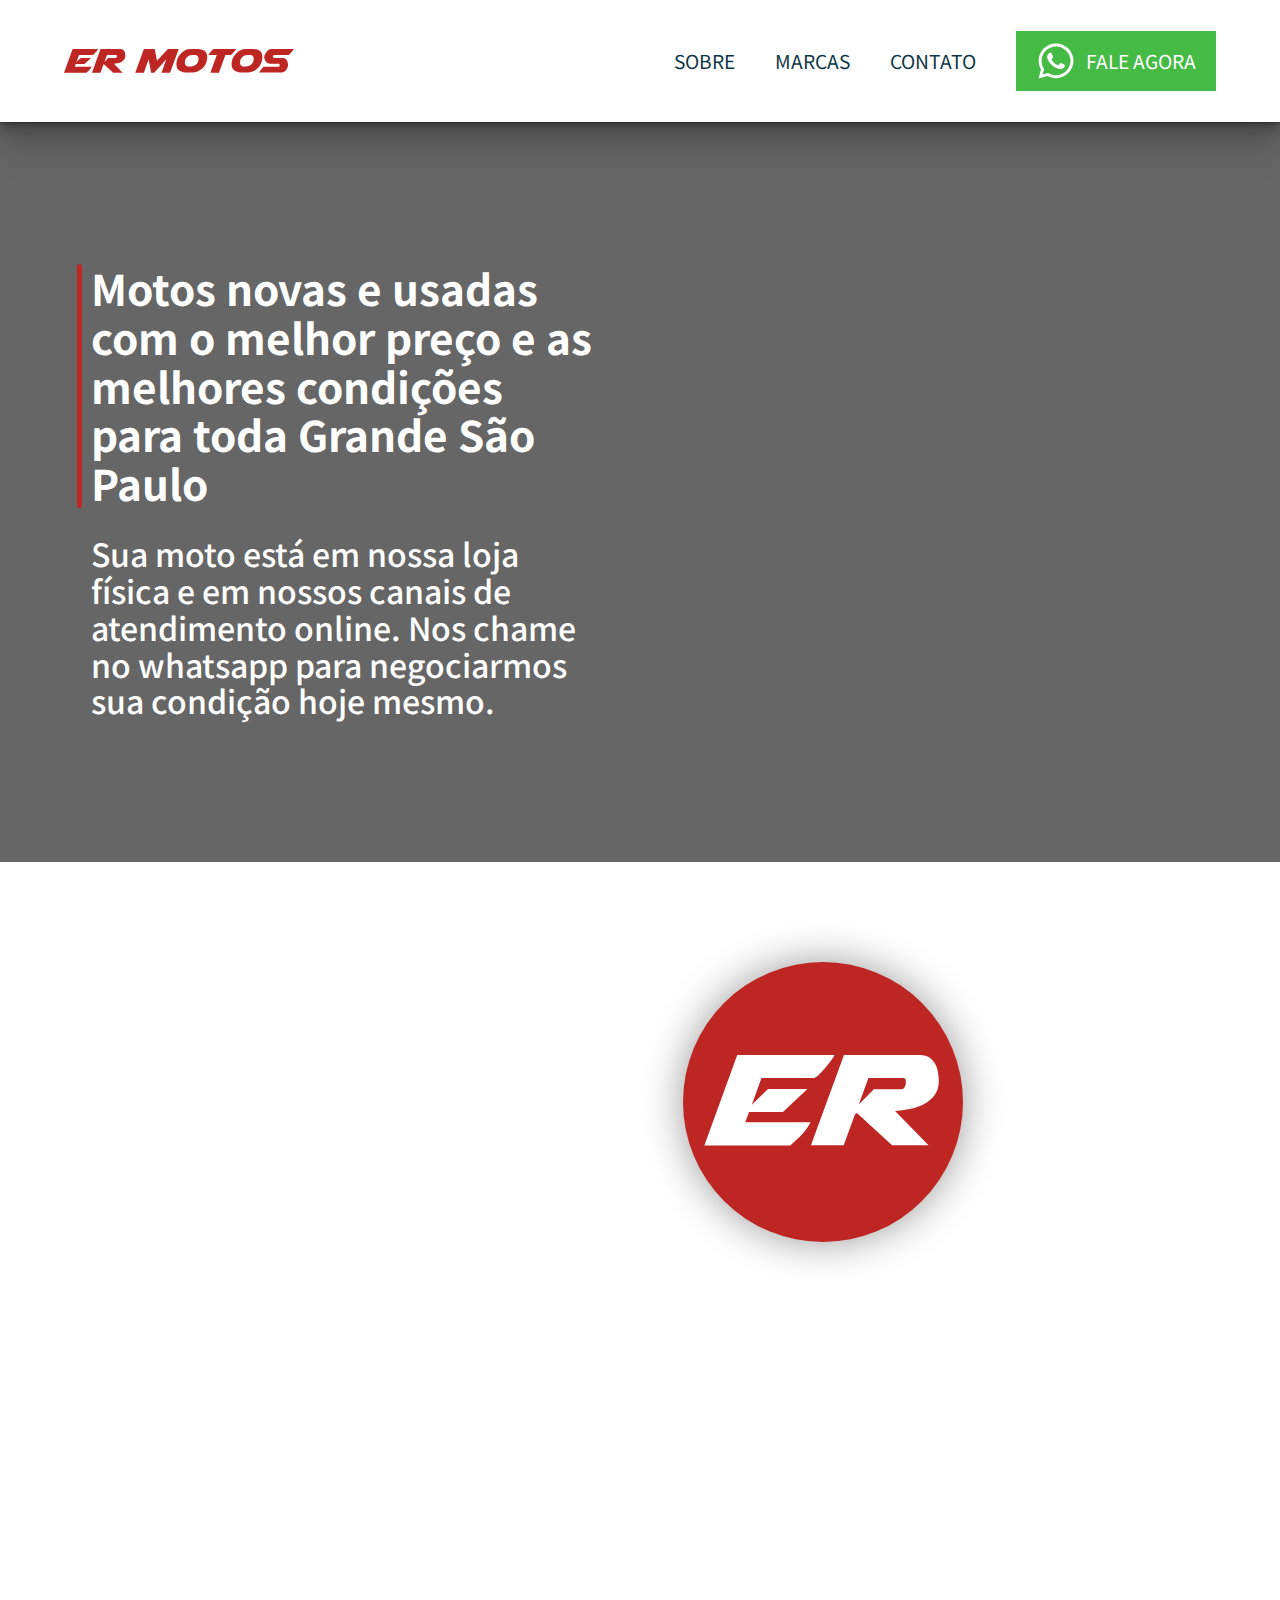
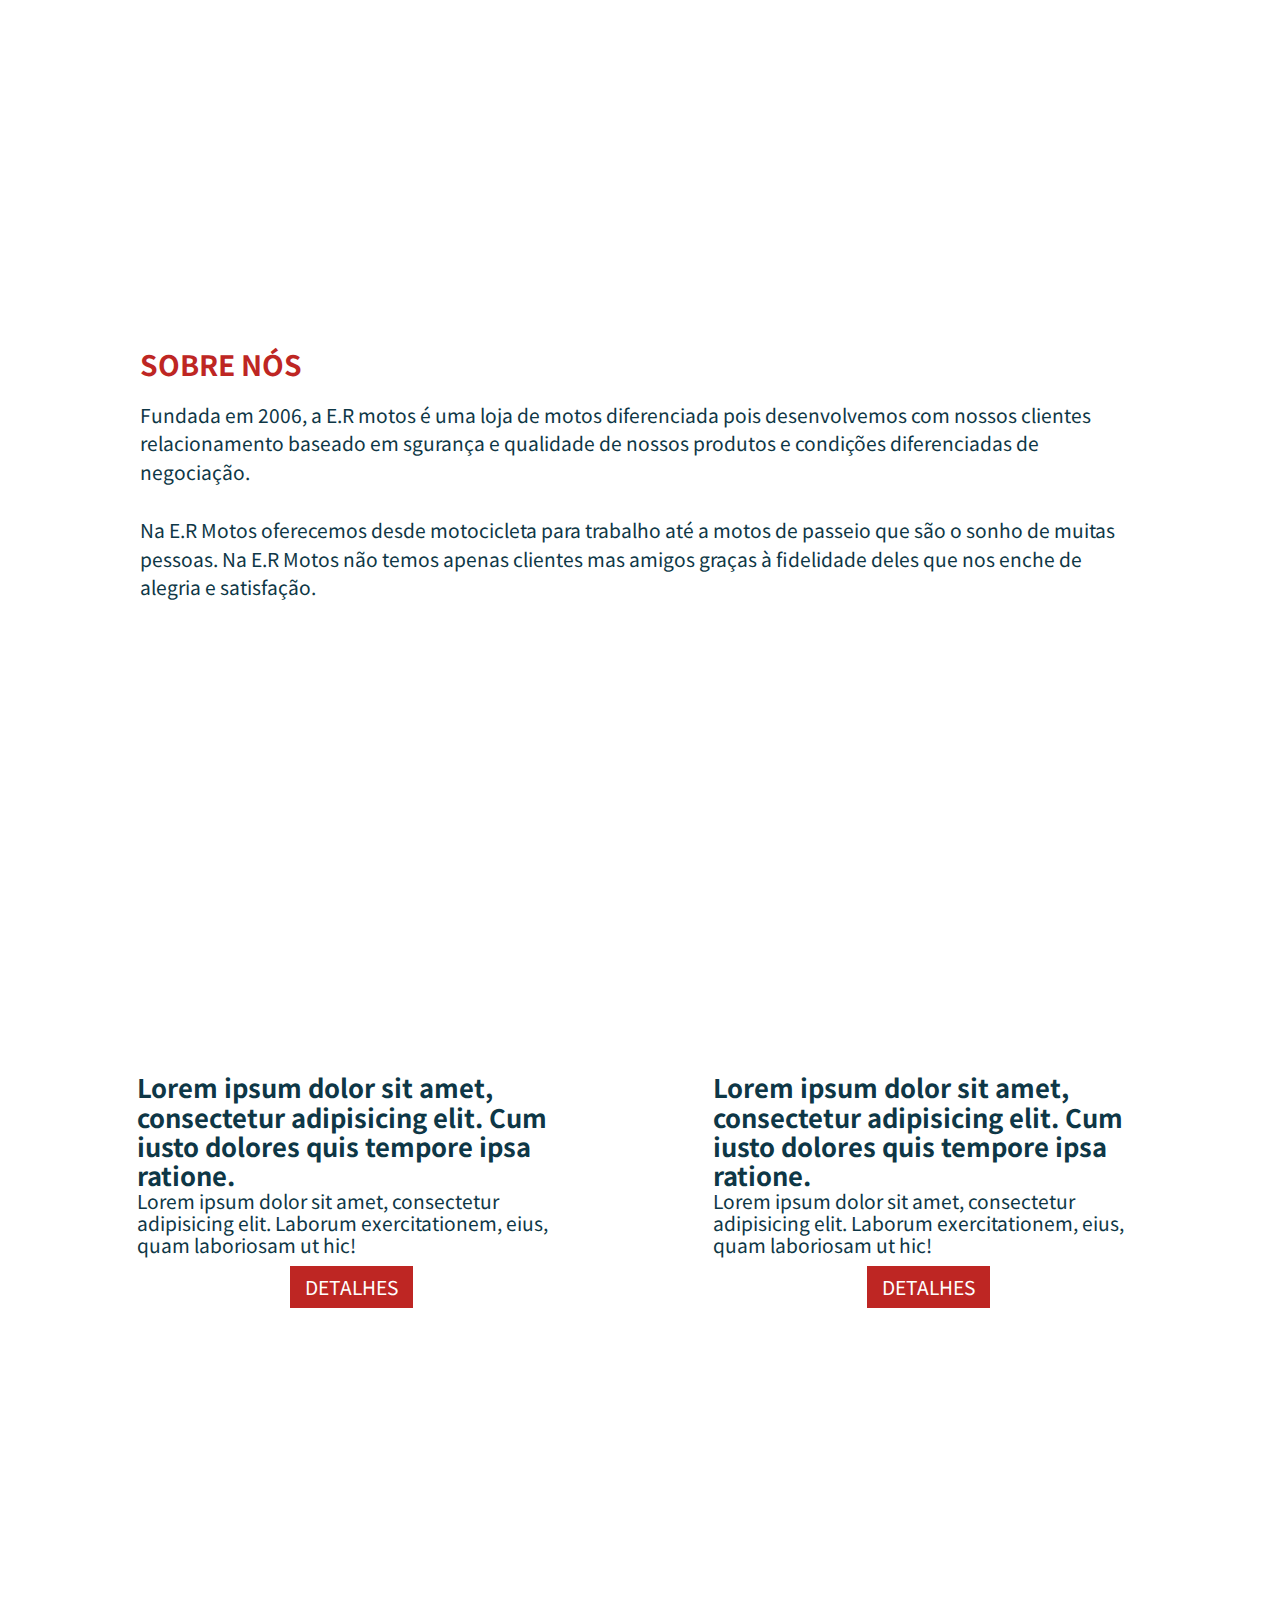
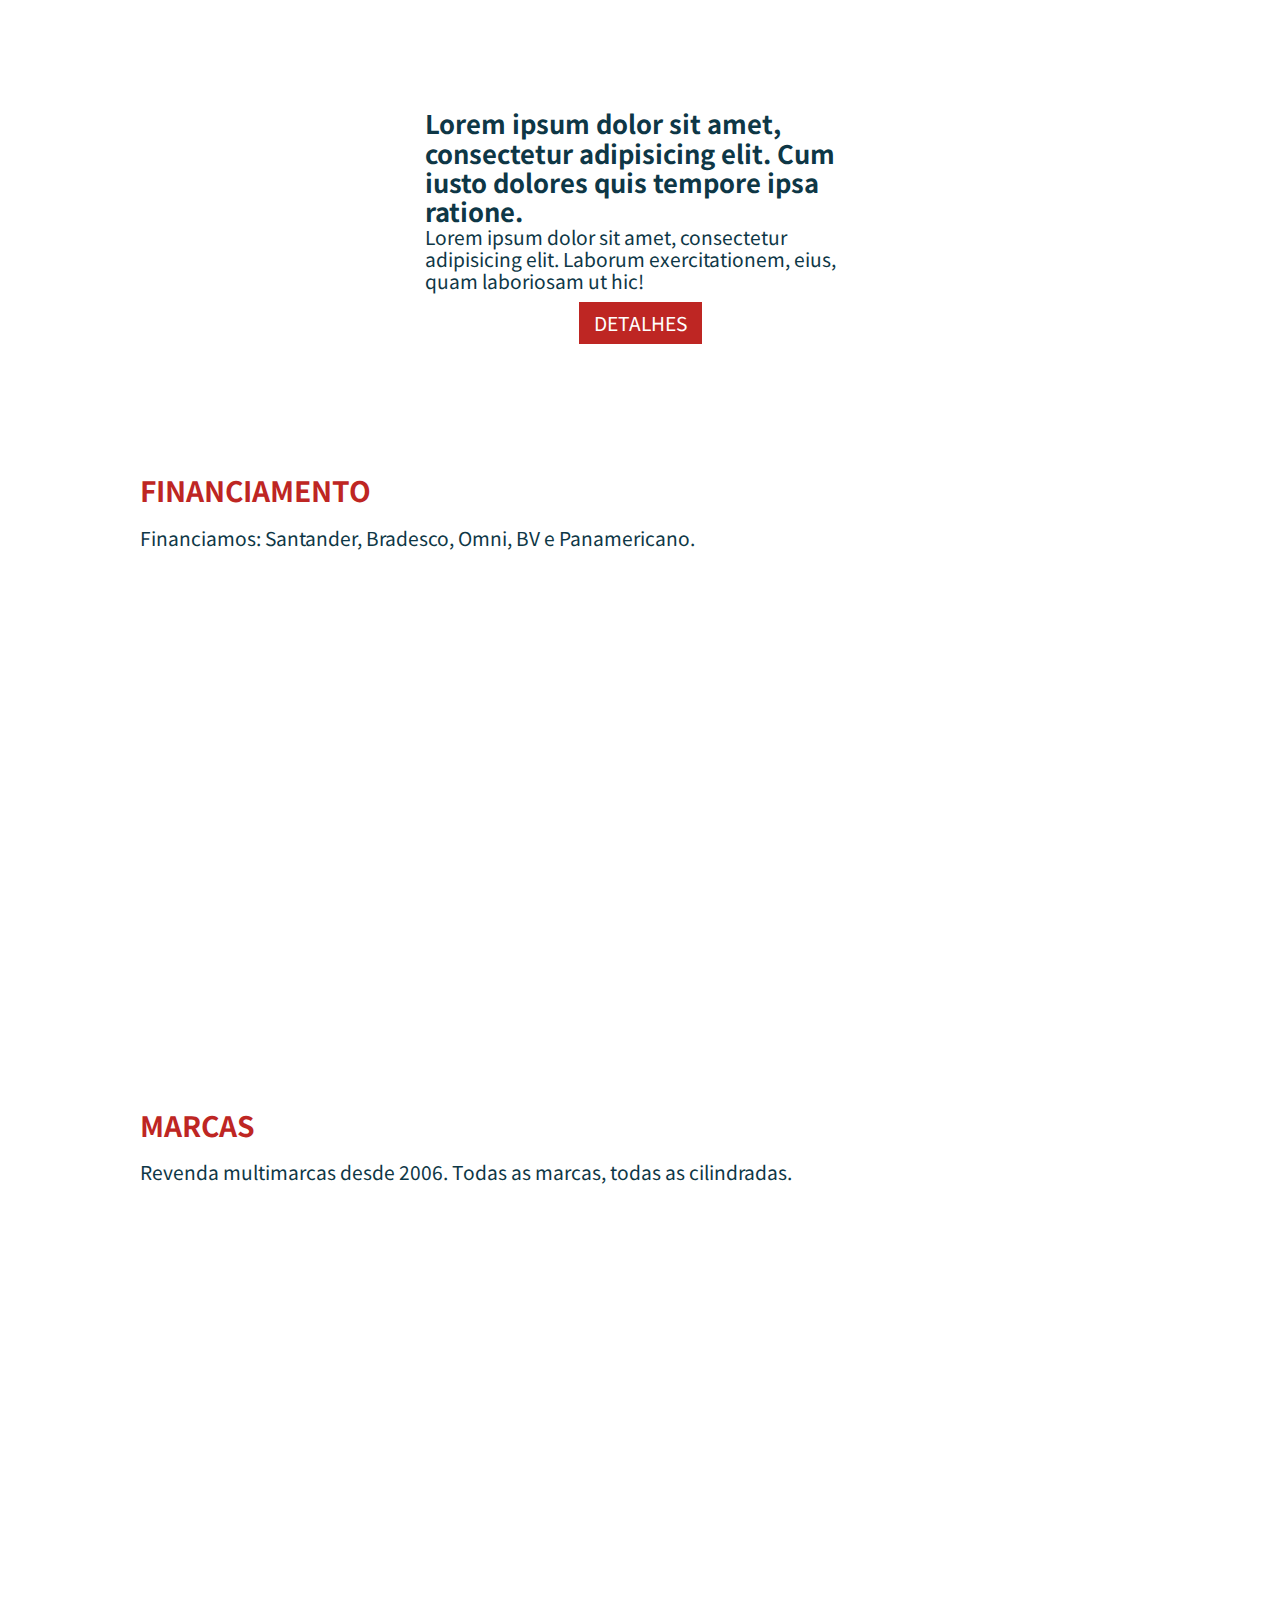
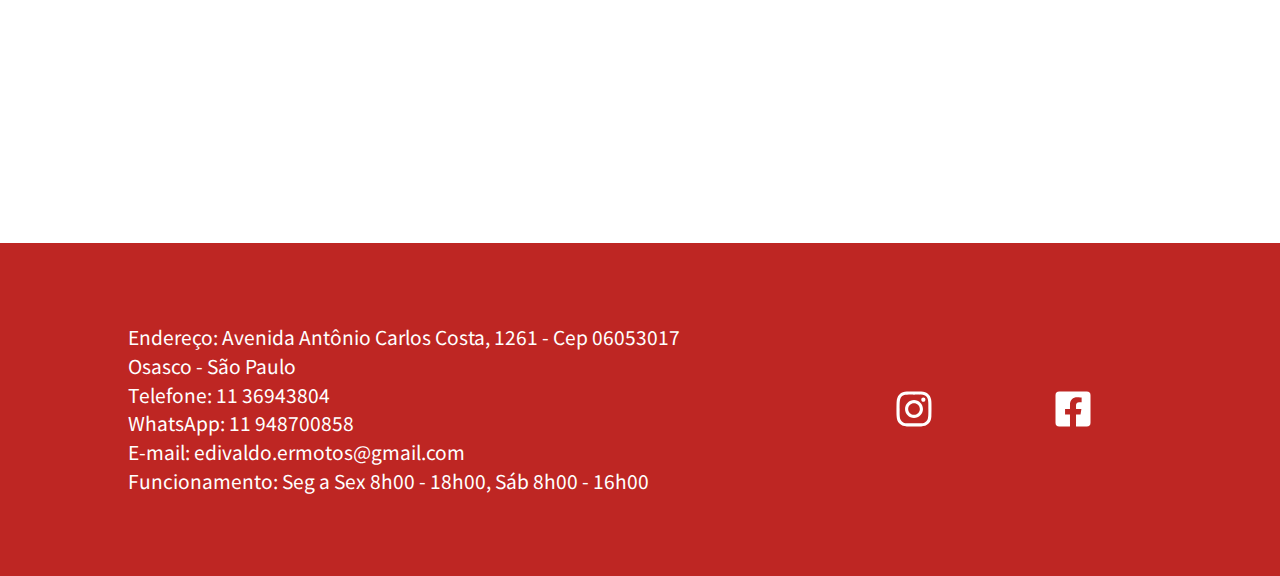
<file: index.html>
<!DOCTYPE html>
<html ⚡ lang="pt-BR">
  <head>
    <meta charset="utf-8"/>
    <title>ER MOTOS</title>
    <link rel="canonical" href="index.html" />
    <meta name="viewport" content="width=device-width,minimum-scale=1,initial-scale=1"/>
    <meta name="description" content="Fundada em 2006, a E.R motos é uma loja de motos diferenciada pois desenvolvemos com nossos clientes relacionamento baseado em sgurança e qualidade de nossos protudos e condições diferenciadas de negociação. Na E.R Motos oferecemos desde motocicleta para trabalho até a motos de passeio que são o sonho de muitas pessoas. Na E.R Motos não temos apenas clientes mas amigos graças à fidelidade deles que nos enche de alegria e satisfação.">
    <meta name="keywords" content="TODAS AS MARCAS, TODAS AS CILINDRADAS, MOTOS NOVAS E USADAS, ACEITAMOS TROCAS, TRABALHAMOS COM CARTÃO EM ATÉ 12X">

    <style amp-custom>
:root {
  --h1Size: clamp(1.8rem, 3.3vw, 3.4rem);
  --h2Size: clamp(1.5rem, 2.5vw, 2.8rem);
  --h3Size: clamp(1.3rem, 2.2vw, 2.5rem);
  --h4Size: clamp(1.2rem, 2vw, 2rem);
  --h5Size: clamp(1.1rem, 1.8vw, 1.7rem);
  --pSize: clamp(1.1rem, 1.5vw, 1.3rem);
  --spanSize: clamp(1rem, 1.3vw, 1rem);

  --thin: 100;
  --light: 300;
  --regular: 400;
  --medium: 500;
  --bold: 700;
  --extra-bold: 800;
  --black: 900;

  --f1: #FFFFFF;
  --primaryColor: #BE2623;
  --secondaryColor: #0E3746;
  --darkGrayColor: #0E3746;
  --mediumGrayColor: #ABA9BC;
  --lightGrayColor: #D4D4CE;
  --extraLightGrayColor: #F6F6F6;
  --lightBlueColor: #00a8cc;
  --orangeColor: #ff7853;
  --greenColor: #45ba45;
}
html{line-height:1.15;-webkit-text-size-adjust:100%}
body{margin:0}
main{display:block}
h1{font-size:2em;margin:.67em 0}
hr{box-sizing:content-box;height:0;overflow:visible}
pre{font-family:monospace,monospace;font-size:1em}
a{background-color:transparent}
abbr[title]{border-bottom:none;text-decoration:underline;text-decoration:underline dotted}
b,strong{font-weight:bolder}
code,kbd,samp{font-family:monospace,monospace;font-size:1em}
small{font-size:80%}
sub,sup{font-size:75%;line-height:0;position:relative;vertical-align:baseline}
sub{bottom:-.25em}
sup{top:-.5em}
img{border-style:none}
button,input,optgroup,select,textarea{font-family:inherit;font-size:100%;line-height:1.15;margin:0}
button,input{overflow:visible}
button,select{text-transform:none}
button,[type="button"],[type="reset"],[type="submit"]{-webkit-appearance:button}
button::-moz-focus-inner,[type="button"]::-moz-focus-inner,[type="reset"]::-moz-focus-inner,[type="submit"]::-moz-focus-inner{border-style:none;padding:0}
button:-moz-focusring,[type="button"]:-moz-focusring,[type="reset"]:-moz-focusring,[type="submit"]:-moz-focusring{outline:1px dotted ButtonText}
fieldset{padding:.35em .75em .625em}
legend{box-sizing:border-box;color:inherit;display:table;max-width:100%;padding:0;white-space:normal}
progress{vertical-align:baseline}
textarea{overflow:auto}
[type="checkbox"],[type="radio"]{box-sizing:border-box;padding:0}
[type="number"]::-webkit-inner-spin-button,[type="number"]::-webkit-outer-spin-button{height:auto}
[type="search"]{-webkit-appearance:textfield;outline-offset:-2px}
[type="search"]::-webkit-search-decoration{-webkit-appearance:none}
::-webkit-file-upload-button{-webkit-appearance:button;font:inherit}
details{display:block}
summary{display:list-item}
template{display:none}
[hidden]{display:none}













html{scroll-behavior:smooth}
div,p,h1,h2,h3,h4,h5,a,input,button,section,ul,li,footer,a{font-family: 'Noto Sans TC', sans-serif;margin:0;padding:0;position:relative;-webkit-box-sizing:border-box;box-sizing:border-box;-webkit-transition:.5s ease all;-o-transition:.5s ease all;transition:.5s ease all;outline:none;border:none}
.content{width:clamp(320px,100%,2000px);overflow:hidden;position:relative;-webkit-box-sizing:border-box;box-sizing:border-box;display:-webkit-box;display:-ms-flexbox;display:flex;-webkit-box-orient:vertical;-webkit-box-direction:normal;-ms-flex-flow:column;flex-flow:column;margin:0 auto}
.block{display:block;position:relative;-webkit-box-sizing:border-box;box-sizing:border-box}
.flex{display:-webkit-box;display:-ms-flexbox;display:flex;position:relative;-webkit-box-sizing:border-box;box-sizing:border-box}
.grid{display:-ms-grid;display:grid;position:relative;-webkit-box-sizing:border-box;box-sizing:border-box}
.cover{-o-object-fit:cover;object-fit:cover}
amp-img.contain img{-o-object-fit:contain;object-fit:contain}
amp-img.cover img{-o-object-fit:cover;object-fit:cover}
.heroTextWrapper *{color:var(--f1)}
a{text-decoration:none;display:block;cursor:pointer;pointer-events:all}
.shadow-6{-webkit-box-shadow:0 1px 1px rgba(0,0,0,0.11),0 2px 2px rgba(0,0,0,0.11),0 4px 4px rgba(0,0,0,0.11),0 8px 8px rgba(0,0,0,0.11),0 16px 16px rgba(0,0,0,0.11),0 32px 32px rgba(0,0,0,0.11);box-shadow:0 1px 1px rgba(0,0,0,0.11),0 2px 2px rgba(0,0,0,0.11),0 4px 4px rgba(0,0,0,0.11),0 8px 8px rgba(0,0,0,0.11),0 16px 16px rgba(0,0,0,0.11),0 32px 32px rgba(0,0,0,0.11)}
h1{font-size:var(--h1Size);display:block;position:relative;-webkit-box-sizing:border-box;box-sizing:border-box;color:var(--secondaryColor)}
h2{font-size:var(--h2Size);display:block;position:relative;-webkit-box-sizing:border-box;box-sizing:border-box;color:var(--secondaryColor)}
h3{font-size:var(--h3Size);display:block;position:relative;-webkit-box-sizing:border-box;box-sizing:border-box;color:var(--secondaryColor)}
h4{font-size:var(--h4Size);display:block;position:relative;-webkit-box-sizing:border-box;box-sizing:border-box;color:var(--secondaryColor)}
h5{font-size:var(--h5Size);display:block;position:relative;-webkit-box-sizing:border-box;box-sizing:border-box;color:var(--secondaryColor)}
p{font-size:var(--pSize);display:block;position:relative;-webkit-box-sizing:border-box;box-sizing:border-box;color:var(--secondaryColor)}
span{font-size:var(--spanSize);display:block;position:relative;-webkit-box-sizing:border-box;box-sizing:border-box;color:var(--secondaryColor)}
svg{display:block;-webkit-box-sizing:border-box;box-sizing:border-box;position:relative;pointer-events:none;-webkit-transition:.5s ease all;-o-transition:.5s ease all;transition:.5s ease all}
a:link{color:var(--primaryColor)}
a:visited{color:var(--primaryColor)}
a:active{color:var(--primaryColor)}
::-webkit-input-placeholder{color:var(--primaryColor);font-weight:var(--medium)}
::-moz-placeholder{color:var(--primaryColor);font-weight:var(--medium)}
:-ms-input-placeholder{color:var(--primaryColor);font-weight:var(--medium)}
::-ms-input-placeholder{color:var(--primaryColor);font-weight:var(--medium)}
::placeholder{color:var(--primaryColor);font-weight:var(--medium)}
:-ms-input-placeholder{color:var(--primaryColor);font-weight:var(--medium)}
::-ms-input-placeholder{color:var(--primaryColor);font-weight:var(--medium)}
::-moz-selection{background:var(--primaryColor);color:var(--white)}
::selection{background:var(--primaryColor);color:var(--white)}
::-moz-selection{background:var(--primaryColor);color:var(--white)}




.heroTextWrapper{margin:8vw auto 8vw 4vw;padding:40px;z-index:3;-ms-grid-column:1;-ms-grid-column-span:1;grid-column:1 / 2;-ms-grid-row:1;-ms-grid-row-span:1;grid-row:1 / 2}
.heroTextWrapper h1{margin-bottom:28px}
.heroTextWrapper h1::after{content:"";width:5px;height:100%;-webkit-transform:translateY(-50%);-ms-transform:translateY(-50%);transform:translateY(-50%);display:block;-webkit-box-sizing:border-box;box-sizing:border-box;left:-14px;top:50%;position:absolute;background-color:var(--primaryColor)}
.heroTextWrapper h2{font-weight:var(--medium)}
.header{-webkit-box-align:center;-ms-flex-align:center;align-items:center;z-index:3;padding:30px 5vw;-ms-flex-wrap:wrap;flex-wrap:wrap}
.headerLogo{-ms-flex-negative:1;flex-shrink:1;-ms-flex-preferred-size:230px;flex-basis:230px;margin:10px auto}
.headerLogo svg{fill:var(--primaryColor);width:clamp(150px,230px,250px);margin:0 auto;width:230px}
.headerMenu{justify-self:flex-end;width:100%;-webkit-box-flex:1;-ms-flex-positive:1;flex-grow:1;-webkit-box-pack:end;-ms-flex-pack:end;justify-content:flex-end;-ms-flex-negative:1;flex-shrink:1;-ms-flex-preferred-size:300px;flex-basis:300px;margin:20px}
.headerMenu a{margin:0 20px}
.heroBg{grid-column:1 / -1;-ms-grid-row:1;-ms-grid-row-span:1;grid-row:1 / 2;width:100%;height:100%;z-index:1;-ms-grid-row-align:stretch;align-self:stretch;-ms-grid-column-align:stretch;justify-self:stretch}
.btnWhatsapp{-webkit-box-align:center;-ms-flex-align:center;align-items:center;padding:10px 15px;background-color:var(--greenColor);-ms-flex-preferred-size:200px;flex-basis:200px;margin:0 auto;-ms-flex-item-align:center;-ms-grid-row-align:center;align-self:center;-ms-flex-negative:1;flex-shrink:1;-webkit-box-pack:center;-ms-flex-pack:center;justify-content:center}
.btnWhatsapp svg{fill:var(--f1)}
.btnWhatsapp:hover{background-color:var(--secondaryColor)}
.btnWhatsapp p{color:var(--f1);margin-left:10px}
.heroSection{-ms-grid-columns:(1fr)[2];grid-template-columns:repeat(2,1fr)}
.heroSection::after{position:absolute;content:"";width:100%;height:100%;left:0;top:0;background-color:#000;opacity:.6;z-index:2}
.headerMenu a::after{content:"";bottom:-6px;left:50%;-webkit-transform:translateX(-50%);-ms-transform:translateX(-50%);transform:translateX(-50%);background-color:var(--primaryColor);width:0;height:5px;position:absolute;display:block;-webkit-transition:.5s ease-in-out all;-o-transition:.5s ease-in-out all;transition:.5s ease-in-out all}
.headerMenu a:hover::after{width:100%}
.sobre{-webkit-box-orient:vertical;-webkit-box-direction:normal;-ms-flex-flow:column;flex-flow:column;padding:150px 0 0;gap:50px}
.sobreTextsWrapper{-webkit-box-orient:vertical;-webkit-box-direction:normal;-ms-flex-flow:column;flex-flow:column;width:80%;max-width:1000px;margin:0 auto 60px}
.sobreTextsWrapper h3{color:var(--primaryColor);margin-bottom:20px}
.sobreTextsWrapper p{line-height:1.5}
.sobreFotoUnitWrapper{height:300px;max-height:400px;margin-bottom:20px}
.sobreFotosWrapper{-ms-flex-wrap:wrap;flex-wrap:wrap;width:100%;-webkit-box-pack:space-evenly;-ms-flex-pack:space-evenly;justify-content:space-evenly;-ms-flex-line-pack:center;align-content:center}
.anuncioUnitWrapper{-ms-flex-negative:1;flex-shrink:1;-ms-flex-preferred-size:450px;flex-basis:450px;padding:40px 10px;-webkit-box-orient:vertical;-webkit-box-direction:normal;-ms-flex-flow:column;flex-flow:column}
.sobreFotoUnitHover{width:100%;height:100%;overflow:hidden}
.sobreFotoOverflow{position:absolute;width:100%;height:100%}
.sobreFotoOverflow:hover{-webkit-transform:scale(1.3) rotate(6deg);-ms-transform:scale(1.3) rotate(6deg);transform:scale(1.3) rotate(6deg)}
.anuncioTexts{-webkit-box-orient:vertical;-webkit-box-direction:normal;-ms-flex-flow:column;flex-flow:column}
.anuncioTexts a{margin-top:10px;padding:10px 15px;background-color:var(--primaryColor);-ms-flex-item-align:center;-ms-grid-row-align:center;align-self:center}
.anuncioTexts a:hover{background-color:var(--secondaryColor)}
.anuncioTexts a p{color:var(--p1)}
a:link{color:var(--f1)}
a:visited{color:var(--f1)}
a:active{color:var(--f1)}
.footer{-ms-flex-wrap:wrap;flex-wrap:wrap;padding:80px 10vw;background-color:var(--primaryColor)}
.footerText2{-webkit-box-flex:8;-ms-flex-positive:8;flex-grow:8;-ms-flex-preferred-size:400px;flex-basis:400px}
.footerText2 p{line-height:1.5;color:var(--f1)}
.instaFooterIcon{-webkit-box-flex:1;-ms-flex-positive:1;flex-grow:1;-ms-flex-negative:1;flex-shrink:1;-ms-flex-item-align:center;-ms-grid-row-align:center;align-self:center;-ms-grid-column-align:center;justify-self:center;margin:40px}
.instaFooterIcon svg{fill:var(--f1);margin:0 auto}
.hover:hover{top:3px}
.marcas{-ms-flex-wrap:wrap;flex-wrap:wrap;-webkit-box-align:center;-ms-flex-align:center;align-items:center;-ms-flex-line-pack:center;align-content:center;-webkit-box-pack:center;-ms-flex-pack:center;justify-content:center;padding:90px 0;width:80%;max-width:1000px;margin:0 auto}
.marcas h3{margin-bottom:20px;color:var(--primaryColor);-webkit-box-flex:4;-ms-flex-positive:4;flex-grow:4;-ms-flex-negative:1;flex-shrink:1;-ms-flex-preferred-size:1000px;flex-basis:1000px}
.marcas p{-webkit-box-flex:4;-ms-flex-positive:4;flex-grow:4;-ms-flex-negative:1;flex-shrink:1;-ms-flex-preferred-size:1000px;flex-basis:1000px}
.marcaImgWrapper{-webkit-box-flex:1;-ms-flex-positive:1;flex-grow:1;-ms-flex-negative:1;flex-shrink:1;-ms-flex-preferred-size:250px;flex-basis:250px;height:150px;margin:20px;-ms-flex-item-align:center;-ms-grid-row-align:center;align-self:center;-ms-grid-column-align:center;justify-self:center}
.pagAnuncioUnitWrapper{-ms-flex-wrap:wrap;flex-wrap:wrap;-ms-flex-item-align:center;-ms-grid-row-align:center;align-self:center;-webkit-box-pack:center;-ms-flex-pack:center;justify-content:center;width:80%;max-width:1000px}
.pagAnuncioTexts{-webkit-box-orient:vertical;-webkit-box-direction:normal;-ms-flex-flow:column;flex-flow:column;-webkit-box-flex:1;-ms-flex-positive:1;flex-grow:1;-ms-flex-negative:10;flex-shrink:10;padding:70px 0;width:80%;max-width:900px;-ms-grid-column-align:center;justify-self:center}
.pagAnuncioFotoUnitWrapper{-ms-flex-negative:3;flex-shrink:3;-ms-flex-preferred-size:400px;flex-basis:400px;margin:20px;padding:10px;height:250px}
.pagAnuncioFotoUnitWrapper a{padding:10px;background-color:var(--primaryColor);float:left}
.claims{padding:100px 10vw;-ms-flex-wrap:wrap;flex-wrap:wrap;-webkit-box-pack:center;-ms-flex-pack:center;justify-content:center;-ms-grid-columns:1fr 1.8fr;grid-template-columns:1fr 1.8fr}
.claimUnit h4{color:#fff;margin-left:10px}
.claimUnit svg{fill:#fff;min-width:40px}
.claimUnit{-ms-flex-negative:1;flex-shrink:1;z-index:3;padding:20px;-webkit-box-align:center;-ms-flex-align:center;align-items:center;-webkit-box-pack:start;-ms-flex-pack:start;justify-content:flex-start;grid-gap:6px}
.claimsWrapper{-webkit-box-orient:vertical;-webkit-box-direction:normal;-ms-flex-flow:column;flex-flow:column}
.claimLogo{z-index:10;width:30vw;max-width:280px;-ms-flex-item-align:center;-ms-grid-row-align:center;align-self:center;-ms-grid-column-align:center;justify-self:center;min-width:150px;-ms-flex-preferred-size:200px;flex-basis:200px;-ms-flex-negative:1;flex-shrink:1;-webkit-filter:drop-shadow(0 0 20px rgba(0,0,0,.4));filter:drop-shadow(0 0 20px rgba(0,0,0,.4))}
.claimLogo:hover{-webkit-filter:drop-shadow(0 0 7px rgba(0,0,0,.6));filter:drop-shadow(0 0 7px rgba(0,0,0,.6))}






@media (min-width: 320px) and (max-width: 700px) {
.header{-ms-grid-columns:1fr;grid-template-columns:1fr;grid-gap:30px;justify-items:center}
.headerMenu{justify-items:center;-webkit-box-pack:space-evenly;-ms-flex-pack:space-evenly;justify-content:space-evenly}
.heroTextWrapper *{color:var(--secondaryColor)}
.heroTextWrapper{grid-column:1 / -1;-ms-grid-row:1;grid-row:1}
.heroBg{height:280px;-ms-grid-row:2;grid-row:2}
.heroSection::after{background-color:transparent}
.claims{-ms-grid-columns:1fr;grid-template-columns:1fr}
}


    </style>


<link href="https://fonts.googleapis.com/css2?family=Noto+Sans+TC:wght@100;300;400;500;700;900&display=swap" rel="stylesheet">

<link rel="apple-touch-icon" sizes="57x57" href="img/favicon/apple-icon-57x57.png">
<link rel="apple-touch-icon" sizes="60x60" href="img/favicon/apple-icon-60x60.png">
<link rel="apple-touch-icon" sizes="72x72" href="img/favicon/apple-icon-72x72.png">
<link rel="apple-touch-icon" sizes="76x76" href="img/favicon/apple-icon-76x76.png">
<link rel="apple-touch-icon" sizes="114x114" href="img/favicon/apple-icon-114x114.png">
<link rel="apple-touch-icon" sizes="120x120" href="img/favicon/apple-icon-120x120.png">
<link rel="apple-touch-icon" sizes="144x144" href="img/favicon/apple-icon-144x144.png">
<link rel="apple-touch-icon" sizes="152x152" href="img/favicon/apple-icon-152x152.png">
<link rel="apple-touch-icon" sizes="180x180" href="img/favicon/apple-icon-180x180.png">
<link rel="icon" type="image/png" sizes="192x192"  href="img/favicon/android-icon-192x192.png">
<link rel="icon" type="image/png" sizes="32x32" href="img/favicon/favicon-32x32.png">
<link rel="icon" type="image/png" sizes="96x96" href="img/favicon/favicon-96x96.png">
<link rel="icon" type="image/png" sizes="16x16" href="img/favicon/favicon-16x16.png">
<link rel="manifest" href="img/favicon/manifest.json">
<meta name="msapplication-TileColor" content="#ffffff">
<meta name="msapplication-TileImage" content="img/favicon/ms-icon-144x144.png">
<meta name="theme-color" content="#ffffff">


<!--     <script type="application/ld+json">
      {
        "@context": "http://schema.org",
        "@type": "NewsArticle",
        "headline": "Article headline",
        "image": ["thumbnail1.jpg"],
        "datePublished": "2015-02-05T08:00:00+08:00"
      }
    </script> -->




    </script> <style amp-boilerplate> body {-webkit-animation: -amp-start 8s steps(1, end) 0s 1 normal both; -moz-animation: -amp-start 8s steps(1, end) 0s 1 normal both; -ms-animation: -amp-start 8s steps(1, end) 0s 1 normal both; animation: -amp-start 8s steps(1, end) 0s 1 normal both; } @-webkit-keyframes -amp-start {from {visibility: hidden; } to {visibility: visible; } } @-moz-keyframes -amp-start {from {visibility: hidden; } to {visibility: visible; } } @-ms-keyframes -amp-start {from {visibility: hidden; } to {visibility: visible; } } @-o-keyframes -amp-start {from {visibility: hidden; } to {visibility: visible; } } @keyframes -amp-start {from {visibility: hidden; } to {visibility: visible; } } </style> <noscript ><style amp-boilerplate> body {-webkit-animation: none; -moz-animation: none; -ms-animation: none; animation: none; } </style></noscript >


    <script async src="https://cdn.ampproject.org/v0.js"></script>


<!--     <link rel="stylesheet" href="css/normalize.css">
    <link rel="stylesheet" href="css/config.css">
    <link rel="stylesheet" href="css/style.css">
    <link rel="stylesheet" href="css/mediaQueries.css"> -->



  </head>
  <body>





<!-- FULL CONTENT -->
<div class="content">
  <div class="header flex shadow-6">
    <div class="headerLogo">
      <svg xmlns="http://www.w3.org/2000/svg" viewBox="0 0 700.3 72"> <path d="M103.7,0c-0.6,1.3-1.7,2.9-3.2,5C99,7,97.4,9,95.7,11c-1.7,2-3.3,3.7-4.9,5.2c-1.6,1.5-2.7,2.2-3.5,2.2H45.5l-7.7,21.3 l12.9-12.5h31.4L62.6,45.5h-27l-3,8.2h52c-0.1,0.2-0.3,0.6-0.7,1.2c-0.4,0.6-0.7,1.2-1.1,1.8c-0.4,0.6-0.7,1.2-1.1,1.8 c-0.4,0.5-0.6,0.9-0.7,1c-0.8,1.1-1.9,2.4-3.3,3.8c-1.4,1.5-2.8,2.8-4.1,4.1c-1.4,1.3-2.6,2.4-3.6,3.3c-1,0.9-1.6,1.4-1.7,1.4H0 L26.2,0H103.7z"/> <path d="M111.2,0h60.6c3.1,0,5.6,0.7,7.5,2c1.9,1.4,3.5,3.1,4.6,5.2c1.1,2.1,1.8,4.3,2.2,6.8c0.4,2.4,0.6,4.7,0.6,6.8 c0,4.6-1.1,8.4-3.4,11.4c-2.3,3-5.1,5.4-8.5,7.1c-3.4,1.8-7.2,3-11.3,3.8c-4.1,0.8-8,1.3-11.6,1.6L178.6,72h-29.1l-28-25.8l-1.5,1.1 L111,72H84.9L111.2,0z M160.4,20.8c0-0.7-0.1-1.3-0.4-1.8c-0.3-0.5-1-0.7-2-0.7h-27.3l-7.7,21.2l12-12.1h21.7c1.4,0,2.3-0.6,2.9-1.8 c0.6-1.2,0.9-2.3,0.9-3.2V20.8z"/> <path d="M296.9,72l14.7-40.5l-37,40.5h-9.4l-7.5-40.5L243.1,72H217l26.2-72h32.9l6.9,36.1L316.4,0h32.9L323,72H296.9z"/> <path d="M427.5,5.6c-5.7-3.8-14-5.6-24.9-5.6h-17.9c-4.8,0-9.5,1.1-14.2,3.3c-4.7,2.2-8.9,5.1-12.8,8.6c-3.9,3.6-7.2,7.7-9.8,12.4 c-2.6,4.7-4.3,9.6-5,14.7c-0.2,1.3-0.3,2.5-0.4,3.7c-0.1,1.2-0.1,2.3-0.1,3.4c0,5.1,0.9,9.3,2.6,12.6c1.8,3.4,4.2,6,7.3,7.9 c3.1,1.9,6.7,3.3,11,4.1c4.3,0.8,8.9,1.2,13.9,1.2h13.6c5.3,0,10.5-1,15.6-3.1c5-2.1,9.6-4.9,13.6-8.4c4-3.5,7.4-7.7,10.1-12.4 c2.7-4.7,4.5-9.7,5.3-15.1c0.5-3.1,0.8-6,0.8-8.7C435.9,15.6,433.1,9.4,427.5,5.6z M409.6,30.7c0,12.6-10.2,22.7-22.7,22.7H378 c-5.5,0-9.9-4.4-9.9-9.9v-2.5c0-12.6,10.2-22.7,22.7-22.7h8.8c5.5,0,9.9,4.4,9.9,9.9V30.7z"/> <path d="M465.3,18.3h-25.7v-0.1c0.1-0.4,0.7-1.4,2-3c1.2-1.6,2.7-3.4,4.3-5.4c1.7-2,3.4-3.9,5.2-5.8c1.8-1.9,3.3-3.2,4.6-4h68.1 c-0.6,1.3-1.7,2.9-3.2,5c-1.5,2-3.1,4.1-4.8,6c-1.7,2-3.3,3.7-4.9,5.2c-1.6,1.5-2.7,2.2-3.5,2.2h-16L471.8,72h-26.1L465.3,18.3z"/> <path d="M656.6,49.2v-0.8c0-0.7-0.1-1.5-0.4-2.2c-0.3-0.8-0.8-1.2-1.5-1.2h-27.2c-2.7,0-5.2-0.7-7.3-2c-2.2-1.3-4.1-3-5.6-5 c-1.6-2-2.8-4.3-3.6-6.7c-0.8-2.4-1.2-4.8-1.2-7.2c0-2.2,0.6-4.6,1.9-7.4c1.3-2.8,2.9-5.4,4.9-7.9c2-2.5,4.3-4.6,6.8-6.3 c2.5-1.7,5.1-2.5,7.6-2.5h69.3c-2.1,3.1-4.5,6.2-7.1,9.2c-2.7,3.1-5.6,6.2-8.9,9.2h-44.8c-1,0-1.9,0.7-2.6,2 c-0.7,1.4-1.1,2.4-1.1,3.3v0.7c0,0.1,0.2,0.3,0.5,0.6c0.4,0.3,0.6,0.6,0.8,0.7c0.4,0.4,0.9,0.7,1.6,1c0.7,0.3,1.1,0.5,1.2,0.5h25.8 c2.9,0,5.4,0.7,7.5,2.1c2.1,1.4,3.8,3.2,5.1,5.3c1.3,2.1,2.3,4.4,2.9,6.9c0.6,2.4,1,4.7,1,6.8v0.8c0,2.4-0.5,4.9-1.6,7.5 c-1.1,2.7-2.5,5.1-4.3,7.4c-1.8,2.3-3.8,4.1-6.1,5.6s-4.7,2.2-7.1,2.2h-69.3c0.5-0.9,1.4-2.4,2.8-4.3c1.4-2,2.9-4,4.5-6 c1.6-2,3.1-3.8,4.4-5.4c1.4-1.6,2.2-2.4,2.4-2.4h46.2c1.4,0,2.2-0.4,2.4-1.2c0.2-0.8,0.3-1.7,0.3-2.6V49.2z"/> <path d="M595.5,5.6c-5.7-3.8-14-5.6-24.9-5.6h-17.9c-4.8,0-9.5,1.1-14.2,3.3c-4.7,2.2-8.9,5.1-12.8,8.6c-3.9,3.6-7.2,7.7-9.8,12.4 c-2.6,4.7-4.3,9.6-5,14.7c-0.2,1.3-0.3,2.5-0.4,3.7c-0.1,1.2-0.1,2.3-0.1,3.4c0,5.1,0.9,9.3,2.6,12.6c1.8,3.4,4.2,6,7.3,7.9 c3.1,1.9,6.7,3.3,11,4.1c4.3,0.8,8.9,1.2,13.9,1.2h13.6c5.3,0,10.5-1,15.6-3.1c5-2.1,9.6-4.9,13.6-8.4c4-3.5,7.4-7.7,10.1-12.4 c2.7-4.7,4.5-9.7,5.3-15.1c0.5-3.1,0.8-6,0.8-8.7C603.9,15.6,601.1,9.4,595.5,5.6z M577.6,30.7c0,12.6-10.2,22.7-22.7,22.7H546 c-5.5,0-9.9-4.4-9.9-9.9v-2.5c0-12.6,10.2-22.7,22.7-22.7h8.8c5.5,0,9.9,4.4,9.9,9.9V30.7z"/> </svg>
    </div>
    <div class="headerMenu flex">
      <a aria-label="links" href="#sobre"><p>SOBRE</p></a>
      <a aria-label="links" href="#marcas"><p>MARCAS</p></a>
      <a aria-label="links" href="#contatos"><p>CONTATO</p></a>
    </div>
    <a aria-label="links" class="btnWhatsapp flex" href="https://api.whatsapp.com/send?phone=+5511948700858" rel="noopener" target="_blank">
      <svg xmlns="http://www.w3.org/2000/svg" viewBox="0 0 448 512" width="40" height="40" fill="#fff"><path d="M380.9 97.1C339 55.1 283.2 32 223.9 32c-122.4 0-222 99.6-222 222 0 39.1 10.2 77.3 29.6 111L0 480l117.7-30.9c32.4 17.7 68.9 27 106.1 27h.1c122.3 0 224.1-99.6 224.1-222 0-59.3-25.2-115-67.1-157zm-157 341.6c-33.2 0-65.7-8.9-94-25.7l-6.7-4-69.8 18.3L72 359.2l-4.4-7c-18.5-29.4-28.2-63.3-28.2-98.2 0-101.7 82.8-184.5 184.6-184.5 49.3 0 95.6 19.2 130.4 54.1 34.8 34.9 56.2 81.2 56.1 130.5 0 101.8-84.9 184.6-186.6 184.6zm101.2-138.2c-5.5-2.8-32.8-16.2-37.9-18-5.1-1.9-8.8-2.8-12.5 2.8-3.7 5.6-14.3 18-17.6 21.8-3.2 3.7-6.5 4.2-12 1.4-32.6-16.3-54-29.1-75.5-66-5.7-9.8 5.7-9.1 16.3-30.3 1.8-3.7.9-6.9-.5-9.7-1.4-2.8-12.5-30.1-17.1-41.2-4.5-10.8-9.1-9.3-12.5-9.5-3.2-.2-6.9-.2-10.6-.2-3.7 0-9.7 1.4-14.8 6.9-5.1 5.6-19.4 19-19.4 46.3 0 27.3 19.9 53.7 22.6 57.4 2.8 3.7 39.1 59.7 94.8 83.8 35.2 15.2 49 16.5 66.6 13.9 10.7-1.6 32.8-13.4 37.4-26.4 4.6-13 4.6-24.1 3.2-26.4-1.3-2.5-5-3.9-10.5-6.6z"/></svg>
      <p>FALE AGORA</p>
    </a>
  </div>
<div class="heroSection grid">
  <div class="heroBg">
    <amp-img  alt="" src="img/hero.webp" layout="fill" class="cover">
        <amp-img  fallback alt="" src="img/hero.jpg" layout="fill" class="cover"> </amp-img>
    </amp-img>
  </div>
  <div class="heroTextWrapper">
    <h1>Motos novas e usadas com o melhor preço e as melhores condições para toda Grande São Paulo</h1>
    <h2>Sua moto está em nossa loja física e em nossos canais de atendimento online. Nos chame no whatsapp para negociarmos sua condição hoje mesmo.</h2>
 </div>
</div>






<div class="claims grid">
  <amp-img alt="" src="img/bg1.webp" layout="fill" class="cover">
      <amp-img fallback alt="" src="img/bg1.jpg" layout="fill" class="cover"> </amp-img>
  </amp-img>
  <svg xmlns="http://www.w3.org/2000/svg" viewBox="0 0 223 223" class="claimLogo"> <circle fill="#BE2623" cx="111.5" cy="111.5" r="111.5"/> <path fill="#FFFFFF" d="M120.7,74c-0.6,1.3-1.7,2.9-3.2,5c-1.5,2-3.1,4-4.8,6c-1.7,2-3.3,3.7-4.9,5.2s-2.7,2.2-3.5,2.2H62.5 l-7.7,21.3l12.9-12.5h31.4l-19.5,18.3h-27l-3,8.2h52c-0.1,0.2-0.3,0.6-0.7,1.2c-0.4,0.6-0.7,1.2-1.1,1.8c-0.4,0.6-0.7,1.2-1.1,1.8 c-0.4,0.5-0.6,0.9-0.7,1c-0.8,1.1-1.9,2.4-3.3,3.8c-1.4,1.5-2.8,2.8-4.1,4.1c-1.4,1.3-2.6,2.4-3.6,3.3c-1,0.9-1.6,1.4-1.7,1.4H17 L43.2,74H120.7z"/> <path fill="#FFFFFF" d="M128.2,74h60.6c3.1,0,5.6,0.7,7.5,2c1.9,1.4,3.5,3.1,4.6,5.2c1.1,2.1,1.8,4.3,2.2,6.8 c0.4,2.4,0.6,4.7,0.6,6.8c0,4.6-1.1,8.4-3.4,11.4c-2.3,3-5.1,5.4-8.5,7.1c-3.4,1.8-7.2,3-11.3,3.8c-4.1,0.8-8,1.3-11.6,1.6 l26.7,27.3h-29.1l-28-25.8l-1.5,1.1l-9,24.7h-26.1L128.2,74z M177.4,94.8c0-0.7-0.1-1.3-0.4-1.8c-0.3-0.5-1-0.7-2-0.7h-27.3 l-7.7,21.2l12-12.1h21.7c1.4,0,2.3-0.6,2.9-1.8c0.6-1.2,0.9-2.3,0.9-3.2L177.4,94.8L177.4,94.8z"/> </svg>
  <div class="claimsWrapper grid">
    <div class="claimUnit flex">
      <svg xmlns="http://www.w3.org/2000/svg" viewBox="0 0 512 512" width="40" height="40"><path d="M256 8C119.033 8 8 119.033 8 256s111.033 248 248 248 248-111.033 248-248S392.967 8 256 8zm0 464c-118.664 0-216-96.055-216-216 0-118.663 96.055-216 216-216 118.664 0 216 96.055 216 216 0 118.663-96.055 216-216 216zm141.63-274.961L217.15 376.071c-4.705 4.667-12.303 4.637-16.97-.068l-85.878-86.572c-4.667-4.705-4.637-12.303.068-16.97l8.52-8.451c4.705-4.667 12.303-4.637 16.97.068l68.976 69.533 163.441-162.13c4.705-4.667 12.303-4.637 16.97.068l8.451 8.52c4.668 4.705 4.637 12.303-.068 16.97z"/></svg>
      <h4>TODAS AS MARCAS</h4>
    </div>
    <div class="claimUnit flex">
      <svg xmlns="http://www.w3.org/2000/svg" viewBox="0 0 512 512" width="40" height="40"><path d="M256 8C119.033 8 8 119.033 8 256s111.033 248 248 248 248-111.033 248-248S392.967 8 256 8zm0 464c-118.664 0-216-96.055-216-216 0-118.663 96.055-216 216-216 118.664 0 216 96.055 216 216 0 118.663-96.055 216-216 216zm141.63-274.961L217.15 376.071c-4.705 4.667-12.303 4.637-16.97-.068l-85.878-86.572c-4.667-4.705-4.637-12.303.068-16.97l8.52-8.451c4.705-4.667 12.303-4.637 16.97.068l68.976 69.533 163.441-162.13c4.705-4.667 12.303-4.637 16.97.068l8.451 8.52c4.668 4.705 4.637 12.303-.068 16.97z"/></svg>
      <h4>TODAS AS CILINDRADAS</h4>
    </div>
    <div class="claimUnit flex">
      <svg xmlns="http://www.w3.org/2000/svg" viewBox="0 0 512 512" width="40" height="40"><path d="M256 8C119.033 8 8 119.033 8 256s111.033 248 248 248 248-111.033 248-248S392.967 8 256 8zm0 464c-118.664 0-216-96.055-216-216 0-118.663 96.055-216 216-216 118.664 0 216 96.055 216 216 0 118.663-96.055 216-216 216zm141.63-274.961L217.15 376.071c-4.705 4.667-12.303 4.637-16.97-.068l-85.878-86.572c-4.667-4.705-4.637-12.303.068-16.97l8.52-8.451c4.705-4.667 12.303-4.637 16.97.068l68.976 69.533 163.441-162.13c4.705-4.667 12.303-4.637 16.97.068l8.451 8.52c4.668 4.705 4.637 12.303-.068 16.97z"/></svg>
      <h4>MOTOS NOVAS E USADAS</h4>
    </div>
    <div class="claimUnit flex">
      <svg xmlns="http://www.w3.org/2000/svg" viewBox="0 0 512 512" width="40" height="40"><path d="M256 8C119.033 8 8 119.033 8 256s111.033 248 248 248 248-111.033 248-248S392.967 8 256 8zm0 464c-118.664 0-216-96.055-216-216 0-118.663 96.055-216 216-216 118.664 0 216 96.055 216 216 0 118.663-96.055 216-216 216zm141.63-274.961L217.15 376.071c-4.705 4.667-12.303 4.637-16.97-.068l-85.878-86.572c-4.667-4.705-4.637-12.303.068-16.97l8.52-8.451c4.705-4.667 12.303-4.637 16.97.068l68.976 69.533 163.441-162.13c4.705-4.667 12.303-4.637 16.97.068l8.451 8.52c4.668 4.705 4.637 12.303-.068 16.97z"/></svg>
      <h4>ACEITAMOS TROCAS</h4>
    </div>
    <div class="claimUnit flex">
      <svg xmlns="http://www.w3.org/2000/svg" viewBox="0 0 512 512" width="40" height="40"><path d="M256 8C119.033 8 8 119.033 8 256s111.033 248 248 248 248-111.033 248-248S392.967 8 256 8zm0 464c-118.664 0-216-96.055-216-216 0-118.663 96.055-216 216-216 118.664 0 216 96.055 216 216 0 118.663-96.055 216-216 216zm141.63-274.961L217.15 376.071c-4.705 4.667-12.303 4.637-16.97-.068l-85.878-86.572c-4.667-4.705-4.637-12.303.068-16.97l8.52-8.451c4.705-4.667 12.303-4.637 16.97.068l68.976 69.533 163.441-162.13c4.705-4.667 12.303-4.637 16.97.068l8.451 8.52c4.668 4.705 4.637 12.303-.068 16.97z"/></svg>
      <h4>TRABALHAMOS COM CARTÃO EM ATÉ 12X</h4>
    </div>
  </div>
</div>








<div class="sobre flex" id="sobre">
  <div class="sobreTextsWrapper flex">
    <h3>SOBRE NÓS</h3>
    <p>Fundada em 2006, a E.R motos é uma loja de motos diferenciada pois desenvolvemos com nossos clientes relacionamento baseado em sgurança e qualidade de nossos produtos e condições diferenciadas de negociação.</br></br>Na E.R Motos oferecemos desde motocicleta para trabalho até a motos de passeio que são o sonho de muitas pessoas. Na E.R Motos não temos apenas clientes mas amigos graças à fidelidade deles que nos enche de alegria e satisfação.</p>
  </div>
  <div class="sobreFotosWrapper flex">
    <div class="anuncioUnitWrapper hover flex">
      <div class="sobreFotoUnitWrapper">
        <div class="sobreFotoUnitHover">
          <div class="sobreFotoOverflow">
            <amp-img alt="" src="img/loja1.webp" layout="fill" class="cover">
                <amp-img fallback alt="" src="img/loja1.jpg" layout="fill" class="cover"> </amp-img>
            </amp-img>
          </div>
        </div>
      </div>
      <div class="anuncioTexts flex">
        <h4>Lorem ipsum dolor sit amet, consectetur adipisicing elit. Cum iusto dolores quis tempore ipsa ratione.</h4>
        <p>Lorem ipsum dolor sit amet, consectetur adipisicing elit. Laborum exercitationem, eius, quam laboriosam ut hic!</p>
        <a aria-label="links" href="anuncio.html"><p>DETALHES</p></a>
      </div>
    </div>
    <div class="anuncioUnitWrapper hover flex">
      <div class="sobreFotoUnitWrapper">
        <div class="sobreFotoUnitHover">
          <div class="sobreFotoOverflow">
            <amp-img alt="" src="img/loja2.webp" layout="fill" class="cover">
                <amp-img fallback alt="" src="img/loja2.jpg" layout="fill" class="cover"> </amp-img>
            </amp-img>
          </div>
        </div>
      </div>
      <div class="anuncioTexts flex">
        <h4>Lorem ipsum dolor sit amet, consectetur adipisicing elit. Cum iusto dolores quis tempore ipsa ratione.</h4>
        <p>Lorem ipsum dolor sit amet, consectetur adipisicing elit. Laborum exercitationem, eius, quam laboriosam ut hic!</p>
        <a aria-label="links" href="anuncio.html"><p>DETALHES</p></a>
      </div>
    </div>
    <div class="anuncioUnitWrapper hover flex">
      <div class="sobreFotoUnitWrapper">
        <div class="sobreFotoUnitHover">
          <div class="sobreFotoOverflow">
            <amp-img alt="" src="img/loja3.webp" layout="fill" class="cover">
                <amp-img fallback alt="" src="img/loja3.jpg" layout="fill" class="cover"> </amp-img>
            </amp-img>
          </div>
        </div>
      </div>
      <div class="anuncioTexts flex">
        <h4>Lorem ipsum dolor sit amet, consectetur adipisicing elit. Cum iusto dolores quis tempore ipsa ratione.</h4>
        <p>Lorem ipsum dolor sit amet, consectetur adipisicing elit. Laborum exercitationem, eius, quam laboriosam ut hic!</p>
        <a aria-label="links" href="anuncio.html"><p>DETALHES</p></a>
      </div>
    </div>
  </div>
</div>










<div class="marcas flex">
  <h3>FINANCIAMENTO</h3>
  <p>Financiamos: Santander, Bradesco, Omni, BV e Panamericano.</p>
  <div class="marcaImgWrapper hover">
    <amp-img alt="" src="img/financ1.webp" layout="fill" class="contain">
        <amp-img fallback alt="" src="img/financ1.jpg" layout="fill" class="contain"> </amp-img>
    </amp-img>
  </div>
  <div class="marcaImgWrapper hover">
    <amp-img alt="" src="img/financ2.webp" layout="fill" class="contain">
        <amp-img fallback alt="" src="img/financ2.jpg" layout="fill" class="contain"> </amp-img>
    </amp-img>
  </div>
  <div class="marcaImgWrapper hover">
    <amp-img alt="" src="img/financ3.webp" layout="fill" class="contain">
        <amp-img fallback alt="" src="img/financ3.jpg" layout="fill" class="contain"> </amp-img>
    </amp-img>
  </div>
  <div class="marcaImgWrapper hover">
    <amp-img alt="" src="img/financ4.webp" layout="fill" class="contain">
        <amp-img fallback alt="" src="img/financ4.jpg" layout="fill" class="contain"> </amp-img>
    </amp-img>
  </div>
  <div class="marcaImgWrapper hover">
    <amp-img alt="" src="img/financ5.webp" layout="fill" class="contain">
        <amp-img fallback alt="" src="img/financ5.jpg" layout="fill" class="contain"> </amp-img>
    </amp-img>
  </div>
</div>












<div class="marcas flex" id="marcas">
  <h3>MARCAS</h3>
  <p>Revenda multimarcas desde 2006. Todas as marcas, todas as cilindradas.</p>
  <div class="marcaImgWrapper hover">
    <amp-img alt="" src="img/marca1.webp" layout="fill" class="contain">
        <amp-img fallback alt="" src="img/marca1.jpg" layout="fill" class="contain"> </amp-img>
    </amp-img>
  </div>
  <div class="marcaImgWrapper hover">
    <amp-img alt="" src="img/marca2.webp" layout="fill" class="contain">
        <amp-img fallback alt="" src="img/marca2.jpg" layout="fill" class="contain"> </amp-img>
    </amp-img>
  </div>
  <div class="marcaImgWrapper hover">
    <amp-img alt="" src="img/marca7.webp" layout="fill" class="contain">
        <amp-img fallback alt="" src="img/marca7.jpg" layout="fill" class="contain"> </amp-img>
    </amp-img>
  </div>
  <div class="marcaImgWrapper hover">
    <amp-img alt="" src="img/marca8.webp" layout="fill" class="contain">
        <amp-img fallback alt="" src="img/marca8.jpg" layout="fill" class="contain"> </amp-img>
    </amp-img>
  </div>
  <div class="marcaImgWrapper hover">
    <amp-img  alt="" src="img/marca4.webp" layout="fill" class="contain">
        <amp-img  fallback alt="" src="img/marca4.jpg" layout="fill" class="contain"> </amp-img>
    </amp-img>
  </div>
  <div class="marcaImgWrapper hover">
    <amp-img alt="" src="img/marca5.webp" layout="fill" class="contain">
        <amp-img fallback alt="" src="img/marca5.jpg" layout="fill" class="contain"> </amp-img>
    </amp-img>
  </div>
  <div class="marcaImgWrapper hover">
    <amp-img alt="" src="img/marca6.webp" layout="fill" class="contain">
        <amp-img fallback alt="" src="img/marca6.jpg" layout="fill" class="contain"> </amp-img>
    </amp-img>
  </div>
</div>












<div class="footer flex" id="contatos">
  <div class="footerText2">
    <p>Endereço: Avenida Antônio Carlos Costa, 1261 - Cep 06053017</br>Osasco - São Paulo</p>
    <p>Telefone: 11 36943804</p>
    <p>WhatsApp: 11 948700858</p>
    <p>E-mail: edivaldo.ermotos@gmail.com</p>
    <p>Funcionamento: Seg a Sex 8h00 - 18h00, Sáb 8h00 - 16h00</p>
  </div>
  <a aria-label="links" href="https://www.instagram.com/e.r.motos" class="instaFooterIcon hover" rel="noopener" target="_blank">
    <svg xmlns="http://www.w3.org/2000/svg" viewBox="0 0 448 512" width="40" height="40"><path d="M224.1 141c-63.6 0-114.9 51.3-114.9 114.9s51.3 114.9 114.9 114.9S339 319.5 339 255.9 287.7 141 224.1 141zm0 189.6c-41.1 0-74.7-33.5-74.7-74.7s33.5-74.7 74.7-74.7 74.7 33.5 74.7 74.7-33.6 74.7-74.7 74.7zm146.4-194.3c0 14.9-12 26.8-26.8 26.8-14.9 0-26.8-12-26.8-26.8s12-26.8 26.8-26.8 26.8 12 26.8 26.8zm76.1 27.2c-1.7-35.9-9.9-67.7-36.2-93.9-26.2-26.2-58-34.4-93.9-36.2-37-2.1-147.9-2.1-184.9 0-35.8 1.7-67.6 9.9-93.9 36.1s-34.4 58-36.2 93.9c-2.1 37-2.1 147.9 0 184.9 1.7 35.9 9.9 67.7 36.2 93.9s58 34.4 93.9 36.2c37 2.1 147.9 2.1 184.9 0 35.9-1.7 67.7-9.9 93.9-36.2 26.2-26.2 34.4-58 36.2-93.9 2.1-37 2.1-147.8 0-184.8zM398.8 388c-7.8 19.6-22.9 34.7-42.6 42.6-29.5 11.7-99.5 9-132.1 9s-102.7 2.6-132.1-9c-19.6-7.8-34.7-22.9-42.6-42.6-11.7-29.5-9-99.5-9-132.1s-2.6-102.7 9-132.1c7.8-19.6 22.9-34.7 42.6-42.6 29.5-11.7 99.5-9 132.1-9s102.7-2.6 132.1 9c19.6 7.8 34.7 22.9 42.6 42.6 11.7 29.5 9 99.5 9 132.1s2.7 102.7-9 132.1z"/></svg>
  </a>
  <a aria-label="links" href="https://www.facebook.com/ERmotos" class="instaFooterIcon hover" rel="noopener" target="_blank">
    <svg xmlns="http://www.w3.org/2000/svg" viewBox="0 0 448 512" width="40" height="40"><path d="M400 32H48A48 48 0 0 0 0 80v352a48 48 0 0 0 48 48h137.25V327.69h-63V256h63v-54.64c0-62.15 37-96.48 93.67-96.48 27.14 0 55.52 4.84 55.52 4.84v61h-31.27c-30.81 0-40.42 19.12-40.42 38.73V256h68.78l-11 71.69h-57.78V480H400a48 48 0 0 0 48-48V80a48 48 0 0 0-48-48z"/></svg>
  </a>
</div>











</div>
<!-- FINAL FULL CONTENT -->






  </body>
</html>
</file>
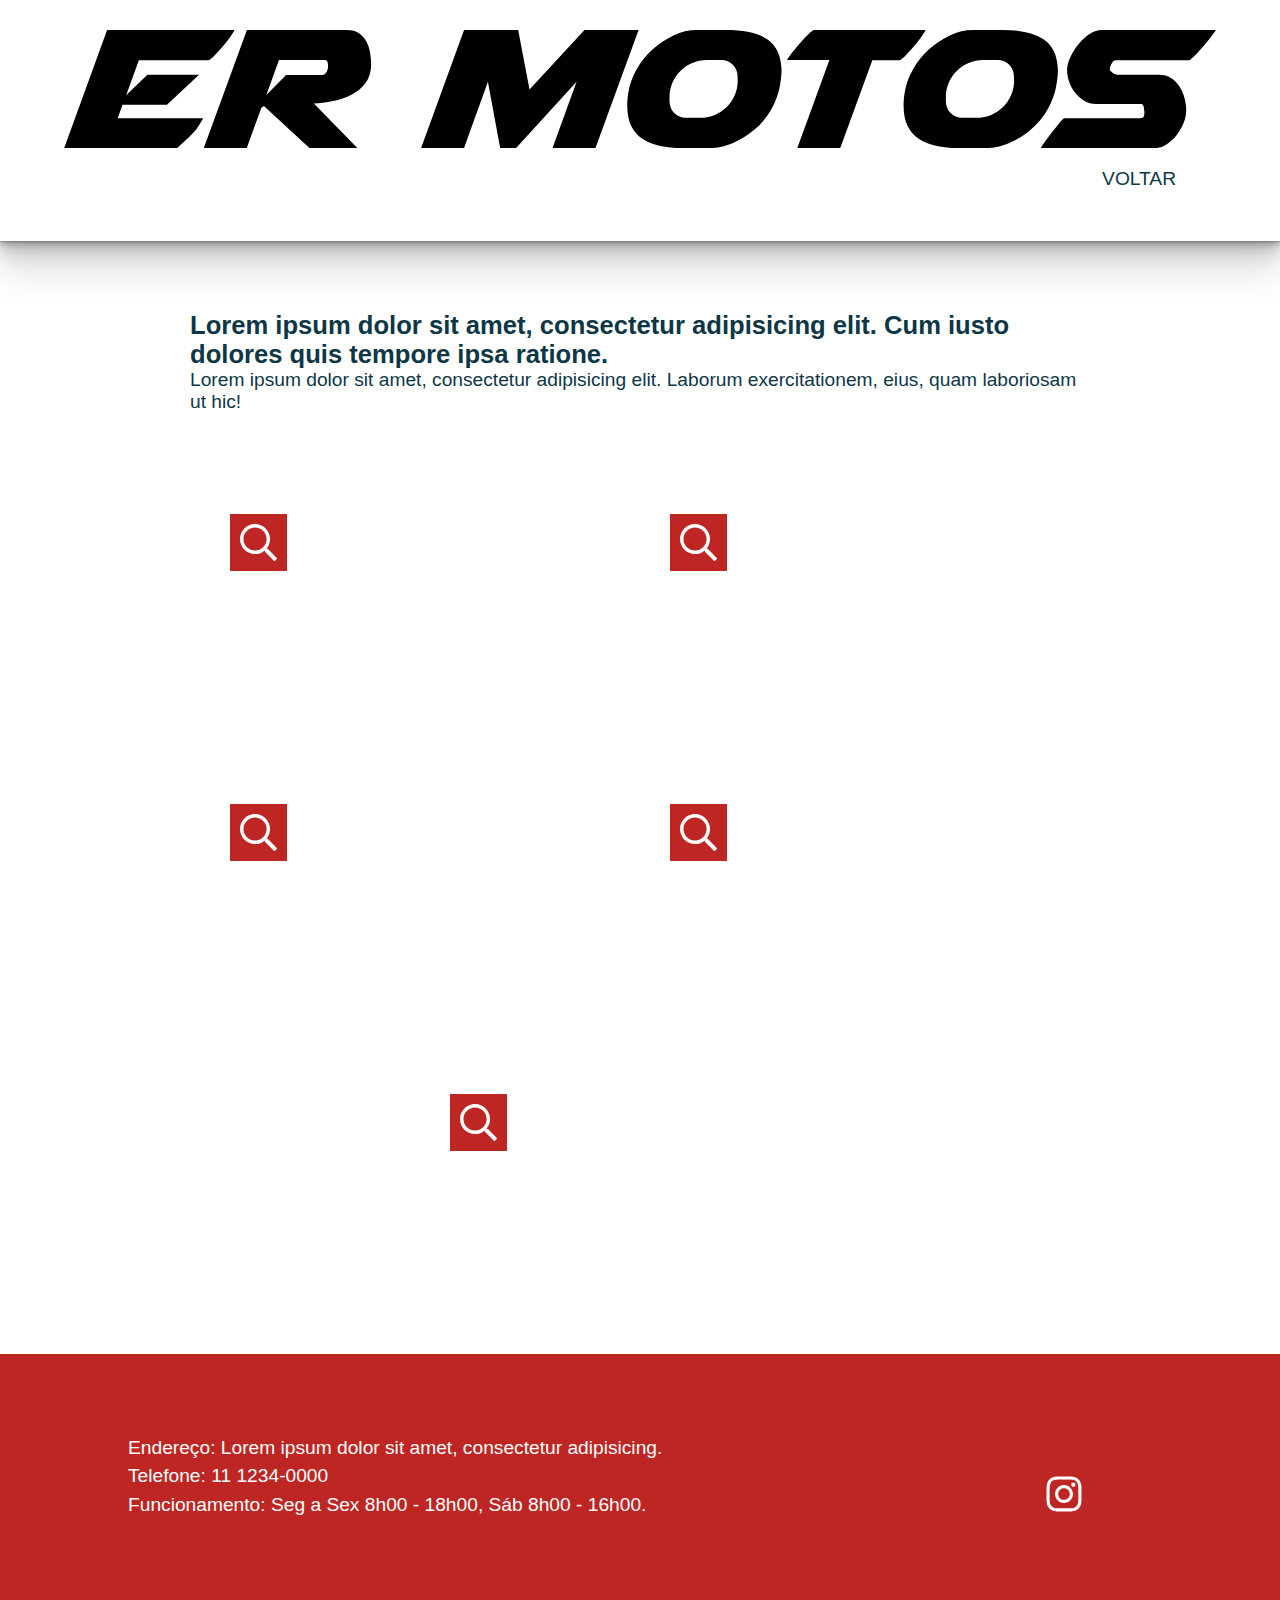
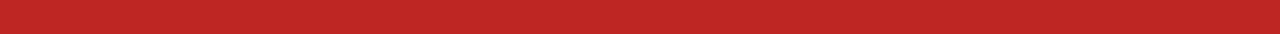
<file: anuncio.html>
<!DOCTYPE html>
<html ⚡ lang="pt-BR">
  <head>
    <meta charset="utf-8" />
    <title>ER MOTOS</title>
    <link rel="canonical" href="./regular-html-version.html" />
    <meta name="viewport" content="width=device-width,minimum-scale=1,initial-scale=1"/>
    <meta name="description" content="Lorem ipsum dolor sit amet, consectetur adipisicing elit. Officiis, cumque?">
    <meta name="keywords" content="Lorem ipsum dolor sit amet">

<!--     <style amp-custom>



    </style> -->

<link rel="apple-touch-icon" sizes="57x57" href="img/favicon/apple-icon-57x57.png">
<link rel="apple-touch-icon" sizes="60x60" href="img/favicon/apple-icon-60x60.png">
<link rel="apple-touch-icon" sizes="72x72" href="img/favicon/apple-icon-72x72.png">
<link rel="apple-touch-icon" sizes="76x76" href="img/favicon/apple-icon-76x76.png">
<link rel="apple-touch-icon" sizes="114x114" href="img/favicon/apple-icon-114x114.png">
<link rel="apple-touch-icon" sizes="120x120" href="img/favicon/apple-icon-120x120.png">
<link rel="apple-touch-icon" sizes="144x144" href="img/favicon/apple-icon-144x144.png">
<link rel="apple-touch-icon" sizes="152x152" href="img/favicon/apple-icon-152x152.png">
<link rel="apple-touch-icon" sizes="180x180" href="img/favicon/apple-icon-180x180.png">
<link rel="icon" type="image/png" sizes="192x192"  href="img/favicon/android-icon-192x192.png">
<link rel="icon" type="image/png" sizes="32x32" href="img/favicon/favicon-32x32.png">
<link rel="icon" type="image/png" sizes="96x96" href="img/favicon/favicon-96x96.png">
<link rel="icon" type="image/png" sizes="16x16" href="img/favicon/favicon-16x16.png">
<link rel="manifest" href="img/favicon/manifest.json">
<meta name="msapplication-TileColor" content="#ffffff">
<meta name="msapplication-TileImage" content="img/favicon/ms-icon-144x144.png">
<meta name="theme-color" content="#ffffff">


<!--     <script type="application/ld+json">
      {
        "@context": "http://schema.org",
        "@type": "NewsArticle",
        "headline": "Article headline",
        "image": ["thumbnail1.jpg"],
        "datePublished": "2015-02-05T08:00:00+08:00"
      }
    </script> -->




    </script> <style amp-boilerplate> body {-webkit-animation: -amp-start 8s steps(1, end) 0s 1 normal both; -moz-animation: -amp-start 8s steps(1, end) 0s 1 normal both; -ms-animation: -amp-start 8s steps(1, end) 0s 1 normal both; animation: -amp-start 8s steps(1, end) 0s 1 normal both; } @-webkit-keyframes -amp-start {from {visibility: hidden; } to {visibility: visible; } } @-moz-keyframes -amp-start {from {visibility: hidden; } to {visibility: visible; } } @-ms-keyframes -amp-start {from {visibility: hidden; } to {visibility: visible; } } @-o-keyframes -amp-start {from {visibility: hidden; } to {visibility: visible; } } @keyframes -amp-start {from {visibility: hidden; } to {visibility: visible; } } </style> <noscript ><style amp-boilerplate> body {-webkit-animation: none; -moz-animation: none; -ms-animation: none; animation: none; } </style></noscript >


    <script async src="https://cdn.ampproject.org/v0.js"></script>


    <link rel="stylesheet" href="css/normalize.css">
    <link rel="stylesheet" href="css/config.css">
    <link rel="stylesheet" href="css/style.css">
    <link rel="stylesheet" href="css/mediaQueries.css">



  </head>
  <body>





<!-- FULL CONTENT -->
<div class="content">
  <div class="header grid shadow-6">
    <svg xmlns="http://www.w3.org/2000/svg" viewBox="0 0 700.3 72"> <path d="M103.7,0c-0.6,1.3-1.7,2.9-3.2,5C99,7,97.4,9,95.7,11c-1.7,2-3.3,3.7-4.9,5.2c-1.6,1.5-2.7,2.2-3.5,2.2H45.5l-7.7,21.3 l12.9-12.5h31.4L62.6,45.5h-27l-3,8.2h52c-0.1,0.2-0.3,0.6-0.7,1.2c-0.4,0.6-0.7,1.2-1.1,1.8c-0.4,0.6-0.7,1.2-1.1,1.8 c-0.4,0.5-0.6,0.9-0.7,1c-0.8,1.1-1.9,2.4-3.3,3.8c-1.4,1.5-2.8,2.8-4.1,4.1c-1.4,1.3-2.6,2.4-3.6,3.3c-1,0.9-1.6,1.4-1.7,1.4H0 L26.2,0H103.7z"/> <path d="M111.2,0h60.6c3.1,0,5.6,0.7,7.5,2c1.9,1.4,3.5,3.1,4.6,5.2c1.1,2.1,1.8,4.3,2.2,6.8c0.4,2.4,0.6,4.7,0.6,6.8 c0,4.6-1.1,8.4-3.4,11.4c-2.3,3-5.1,5.4-8.5,7.1c-3.4,1.8-7.2,3-11.3,3.8c-4.1,0.8-8,1.3-11.6,1.6L178.6,72h-29.1l-28-25.8l-1.5,1.1 L111,72H84.9L111.2,0z M160.4,20.8c0-0.7-0.1-1.3-0.4-1.8c-0.3-0.5-1-0.7-2-0.7h-27.3l-7.7,21.2l12-12.1h21.7c1.4,0,2.3-0.6,2.9-1.8 c0.6-1.2,0.9-2.3,0.9-3.2V20.8z"/> <path d="M296.9,72l14.7-40.5l-37,40.5h-9.4l-7.5-40.5L243.1,72H217l26.2-72h32.9l6.9,36.1L316.4,0h32.9L323,72H296.9z"/> <path d="M427.5,5.6c-5.7-3.8-14-5.6-24.9-5.6h-17.9c-4.8,0-9.5,1.1-14.2,3.3c-4.7,2.2-8.9,5.1-12.8,8.6c-3.9,3.6-7.2,7.7-9.8,12.4 c-2.6,4.7-4.3,9.6-5,14.7c-0.2,1.3-0.3,2.5-0.4,3.7c-0.1,1.2-0.1,2.3-0.1,3.4c0,5.1,0.9,9.3,2.6,12.6c1.8,3.4,4.2,6,7.3,7.9 c3.1,1.9,6.7,3.3,11,4.1c4.3,0.8,8.9,1.2,13.9,1.2h13.6c5.3,0,10.5-1,15.6-3.1c5-2.1,9.6-4.9,13.6-8.4c4-3.5,7.4-7.7,10.1-12.4 c2.7-4.7,4.5-9.7,5.3-15.1c0.5-3.1,0.8-6,0.8-8.7C435.9,15.6,433.1,9.4,427.5,5.6z M409.6,30.7c0,12.6-10.2,22.7-22.7,22.7H378 c-5.5,0-9.9-4.4-9.9-9.9v-2.5c0-12.6,10.2-22.7,22.7-22.7h8.8c5.5,0,9.9,4.4,9.9,9.9V30.7z"/> <path d="M465.3,18.3h-25.7v-0.1c0.1-0.4,0.7-1.4,2-3c1.2-1.6,2.7-3.4,4.3-5.4c1.7-2,3.4-3.9,5.2-5.8c1.8-1.9,3.3-3.2,4.6-4h68.1 c-0.6,1.3-1.7,2.9-3.2,5c-1.5,2-3.1,4.1-4.8,6c-1.7,2-3.3,3.7-4.9,5.2c-1.6,1.5-2.7,2.2-3.5,2.2h-16L471.8,72h-26.1L465.3,18.3z"/> <path d="M656.6,49.2v-0.8c0-0.7-0.1-1.5-0.4-2.2c-0.3-0.8-0.8-1.2-1.5-1.2h-27.2c-2.7,0-5.2-0.7-7.3-2c-2.2-1.3-4.1-3-5.6-5 c-1.6-2-2.8-4.3-3.6-6.7c-0.8-2.4-1.2-4.8-1.2-7.2c0-2.2,0.6-4.6,1.9-7.4c1.3-2.8,2.9-5.4,4.9-7.9c2-2.5,4.3-4.6,6.8-6.3 c2.5-1.7,5.1-2.5,7.6-2.5h69.3c-2.1,3.1-4.5,6.2-7.1,9.2c-2.7,3.1-5.6,6.2-8.9,9.2h-44.8c-1,0-1.9,0.7-2.6,2 c-0.7,1.4-1.1,2.4-1.1,3.3v0.7c0,0.1,0.2,0.3,0.5,0.6c0.4,0.3,0.6,0.6,0.8,0.7c0.4,0.4,0.9,0.7,1.6,1c0.7,0.3,1.1,0.5,1.2,0.5h25.8 c2.9,0,5.4,0.7,7.5,2.1c2.1,1.4,3.8,3.2,5.1,5.3c1.3,2.1,2.3,4.4,2.9,6.9c0.6,2.4,1,4.7,1,6.8v0.8c0,2.4-0.5,4.9-1.6,7.5 c-1.1,2.7-2.5,5.1-4.3,7.4c-1.8,2.3-3.8,4.1-6.1,5.6s-4.7,2.2-7.1,2.2h-69.3c0.5-0.9,1.4-2.4,2.8-4.3c1.4-2,2.9-4,4.5-6 c1.6-2,3.1-3.8,4.4-5.4c1.4-1.6,2.2-2.4,2.4-2.4h46.2c1.4,0,2.2-0.4,2.4-1.2c0.2-0.8,0.3-1.7,0.3-2.6V49.2z"/> <path d="M595.5,5.6c-5.7-3.8-14-5.6-24.9-5.6h-17.9c-4.8,0-9.5,1.1-14.2,3.3c-4.7,2.2-8.9,5.1-12.8,8.6c-3.9,3.6-7.2,7.7-9.8,12.4 c-2.6,4.7-4.3,9.6-5,14.7c-0.2,1.3-0.3,2.5-0.4,3.7c-0.1,1.2-0.1,2.3-0.1,3.4c0,5.1,0.9,9.3,2.6,12.6c1.8,3.4,4.2,6,7.3,7.9 c3.1,1.9,6.7,3.3,11,4.1c4.3,0.8,8.9,1.2,13.9,1.2h13.6c5.3,0,10.5-1,15.6-3.1c5-2.1,9.6-4.9,13.6-8.4c4-3.5,7.4-7.7,10.1-12.4 c2.7-4.7,4.5-9.7,5.3-15.1c0.5-3.1,0.8-6,0.8-8.7C603.9,15.6,601.1,9.4,595.5,5.6z M577.6,30.7c0,12.6-10.2,22.7-22.7,22.7H546 c-5.5,0-9.9-4.4-9.9-9.9v-2.5c0-12.6,10.2-22.7,22.7-22.7h8.8c5.5,0,9.9,4.4,9.9,9.9V30.7z"/> </svg>
    <div class="headerMenu grid">
      <a href="index.html"><p>VOLTAR</p></a>
    </div>
  </div>










  <div class="pagAnuncioUnitWrapper flex">
    <div class="pagAnuncioTexts flex">
      <h4>Lorem ipsum dolor sit amet, consectetur adipisicing elit. Cum iusto dolores quis tempore ipsa ratione.</h4>
      <p>Lorem ipsum dolor sit amet, consectetur adipisicing elit. Laborum exercitationem, eius, quam laboriosam ut hic!</p>
    </div>
      <div class="pagAnuncioFotoUnitWrapper">
        <amp-img  alt="" src="img/loja2.webp" layout="fill" class="cover">
            <amp-img  fallback alt="" src="img/loja2.jpg" layout="fill" class="cover"> </amp-img>
        </amp-img>
        <a href="">
          <svg xmlns="http://www.w3.org/2000/svg" viewBox="0 0 512 512" width="37" height="37" fill="#fff"><path d="M508.5 468.9L387.1 347.5c-2.3-2.3-5.3-3.5-8.5-3.5h-13.2c31.5-36.5 50.6-84 50.6-136C416 93.1 322.9 0 208 0S0 93.1 0 208s93.1 208 208 208c52 0 99.5-19.1 136-50.6v13.2c0 3.2 1.3 6.2 3.5 8.5l121.4 121.4c4.7 4.7 12.3 4.7 17 0l22.6-22.6c4.7-4.7 4.7-12.3 0-17zM208 368c-88.4 0-160-71.6-160-160S119.6 48 208 48s160 71.6 160 160-71.6 160-160 160z"/></svg>
        </a>
      </div>
      <div class="pagAnuncioFotoUnitWrapper">
        <amp-img  alt="" src="img/loja2.webp" layout="fill" class="cover">
            <amp-img  fallback alt="" src="img/loja2.jpg" layout="fill" class="cover"> </amp-img>
        </amp-img>
        <a href="">
          <svg xmlns="http://www.w3.org/2000/svg" viewBox="0 0 512 512" width="37" height="37" fill="#fff"><path d="M508.5 468.9L387.1 347.5c-2.3-2.3-5.3-3.5-8.5-3.5h-13.2c31.5-36.5 50.6-84 50.6-136C416 93.1 322.9 0 208 0S0 93.1 0 208s93.1 208 208 208c52 0 99.5-19.1 136-50.6v13.2c0 3.2 1.3 6.2 3.5 8.5l121.4 121.4c4.7 4.7 12.3 4.7 17 0l22.6-22.6c4.7-4.7 4.7-12.3 0-17zM208 368c-88.4 0-160-71.6-160-160S119.6 48 208 48s160 71.6 160 160-71.6 160-160 160z"/></svg>
        </a>
      </div>
      <div class="pagAnuncioFotoUnitWrapper">
        <amp-img  alt="" src="img/loja2.webp" layout="fill" class="cover">
            <amp-img  fallback alt="" src="img/loja2.jpg" layout="fill" class="cover"> </amp-img>
        </amp-img>
        <a href="">
          <svg xmlns="http://www.w3.org/2000/svg" viewBox="0 0 512 512" width="37" height="37" fill="#fff"><path d="M508.5 468.9L387.1 347.5c-2.3-2.3-5.3-3.5-8.5-3.5h-13.2c31.5-36.5 50.6-84 50.6-136C416 93.1 322.9 0 208 0S0 93.1 0 208s93.1 208 208 208c52 0 99.5-19.1 136-50.6v13.2c0 3.2 1.3 6.2 3.5 8.5l121.4 121.4c4.7 4.7 12.3 4.7 17 0l22.6-22.6c4.7-4.7 4.7-12.3 0-17zM208 368c-88.4 0-160-71.6-160-160S119.6 48 208 48s160 71.6 160 160-71.6 160-160 160z"/></svg>
        </a>
      </div>
      <div class="pagAnuncioFotoUnitWrapper">
        <amp-img  alt="" src="img/loja2.webp" layout="fill" class="cover">
            <amp-img  fallback alt="" src="img/loja2.jpg" layout="fill" class="cover"> </amp-img>
        </amp-img>
        <a href="">
          <svg xmlns="http://www.w3.org/2000/svg" viewBox="0 0 512 512" width="37" height="37" fill="#fff"><path d="M508.5 468.9L387.1 347.5c-2.3-2.3-5.3-3.5-8.5-3.5h-13.2c31.5-36.5 50.6-84 50.6-136C416 93.1 322.9 0 208 0S0 93.1 0 208s93.1 208 208 208c52 0 99.5-19.1 136-50.6v13.2c0 3.2 1.3 6.2 3.5 8.5l121.4 121.4c4.7 4.7 12.3 4.7 17 0l22.6-22.6c4.7-4.7 4.7-12.3 0-17zM208 368c-88.4 0-160-71.6-160-160S119.6 48 208 48s160 71.6 160 160-71.6 160-160 160z"/></svg>
        </a>
      </div>
      <div class="pagAnuncioFotoUnitWrapper">
        <amp-img  alt="" src="img/loja2.webp" layout="fill" class="cover">
            <amp-img  fallback alt="" src="img/loja2.jpg" layout="fill" class="cover"> </amp-img>
        </amp-img>
        <a href="">
          <svg xmlns="http://www.w3.org/2000/svg" viewBox="0 0 512 512" width="37" height="37" fill="#fff"><path d="M508.5 468.9L387.1 347.5c-2.3-2.3-5.3-3.5-8.5-3.5h-13.2c31.5-36.5 50.6-84 50.6-136C416 93.1 322.9 0 208 0S0 93.1 0 208s93.1 208 208 208c52 0 99.5-19.1 136-50.6v13.2c0 3.2 1.3 6.2 3.5 8.5l121.4 121.4c4.7 4.7 12.3 4.7 17 0l22.6-22.6c4.7-4.7 4.7-12.3 0-17zM208 368c-88.4 0-160-71.6-160-160S119.6 48 208 48s160 71.6 160 160-71.6 160-160 160z"/></svg>
        </a>
      </div>
  </div>














<div class="footer flex" id="contatos">
  <div class="footerText2">
    <p>Endereço: Lorem ipsum dolor sit amet, consectetur adipisicing.</p>
    <p>Telefone: 11 1234-0000</p>
    <p>Funcionamento: Seg a Sex 8h00 - 18h00, Sáb 8h00 - 16h00.</p>
  </div>
  <a href="https://www.instagram.com/e.r.motos" class="instaFooterIcon hover" target="_blank">
    <svg xmlns="http://www.w3.org/2000/svg" viewBox="0 0 448 512" width="40" height="40"><path d="M224.1 141c-63.6 0-114.9 51.3-114.9 114.9s51.3 114.9 114.9 114.9S339 319.5 339 255.9 287.7 141 224.1 141zm0 189.6c-41.1 0-74.7-33.5-74.7-74.7s33.5-74.7 74.7-74.7 74.7 33.5 74.7 74.7-33.6 74.7-74.7 74.7zm146.4-194.3c0 14.9-12 26.8-26.8 26.8-14.9 0-26.8-12-26.8-26.8s12-26.8 26.8-26.8 26.8 12 26.8 26.8zm76.1 27.2c-1.7-35.9-9.9-67.7-36.2-93.9-26.2-26.2-58-34.4-93.9-36.2-37-2.1-147.9-2.1-184.9 0-35.8 1.7-67.6 9.9-93.9 36.1s-34.4 58-36.2 93.9c-2.1 37-2.1 147.9 0 184.9 1.7 35.9 9.9 67.7 36.2 93.9s58 34.4 93.9 36.2c37 2.1 147.9 2.1 184.9 0 35.9-1.7 67.7-9.9 93.9-36.2 26.2-26.2 34.4-58 36.2-93.9 2.1-37 2.1-147.8 0-184.8zM398.8 388c-7.8 19.6-22.9 34.7-42.6 42.6-29.5 11.7-99.5 9-132.1 9s-102.7 2.6-132.1-9c-19.6-7.8-34.7-22.9-42.6-42.6-11.7-29.5-9-99.5-9-132.1s-2.6-102.7 9-132.1c7.8-19.6 22.9-34.7 42.6-42.6 29.5-11.7 99.5-9 132.1-9s102.7-2.6 132.1 9c19.6 7.8 34.7 22.9 42.6 42.6 11.7 29.5 9 99.5 9 132.1s2.7 102.7-9 132.1z"/></svg>
  </a>
</div>











</div>
<!-- FINAL FULL CONTENT -->






  </body>
</html>
</file>
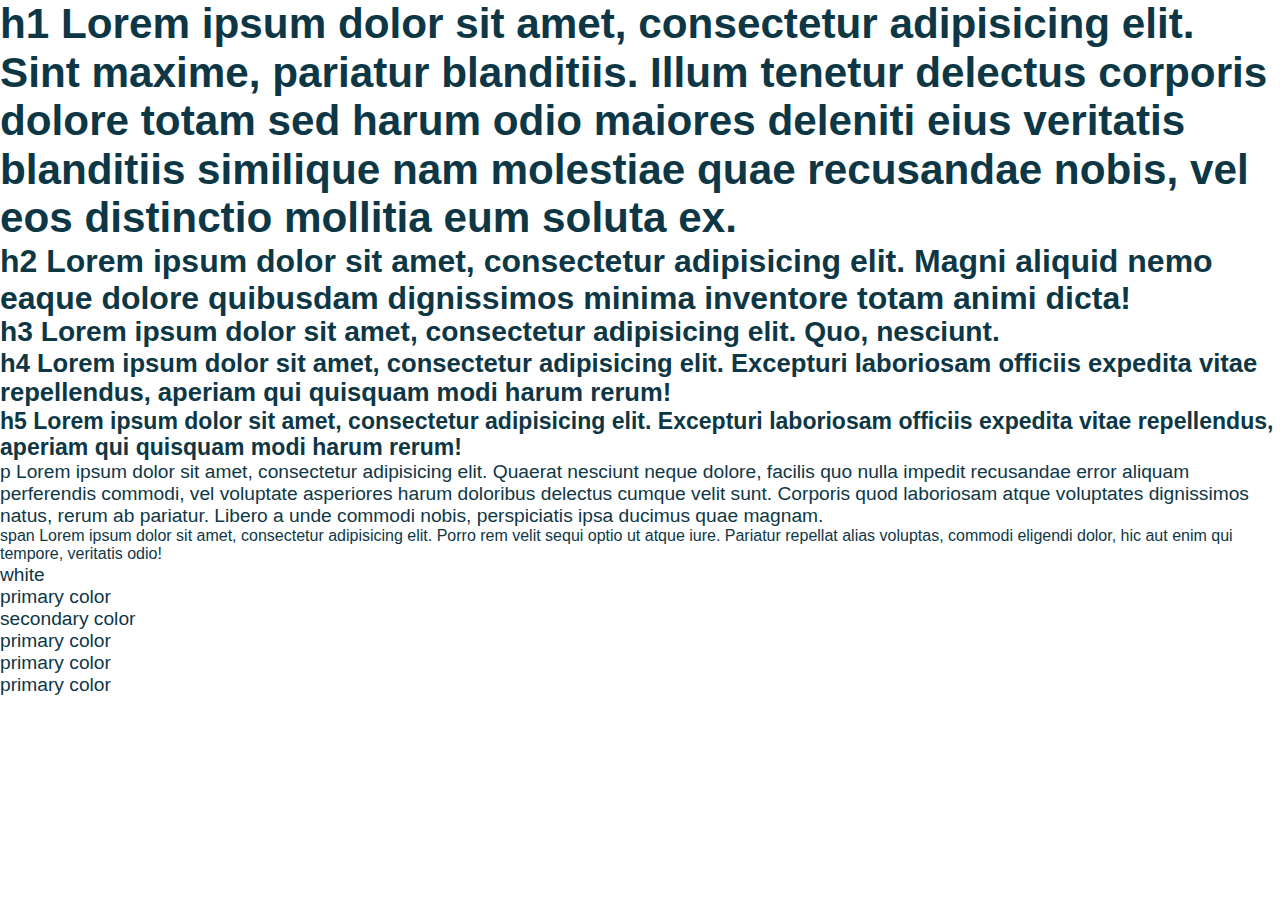
<file: ref.html>
<!DOCTYPE html>
<html ⚡ lang="pt-BR">
  <head>
    <meta charset="utf-8" />
    <title>Sample document</title>
    <link rel="canonical" href="./regular-html-version.html" />
    <meta name="viewport" content="width=device-width,minimum-scale=1,initial-scale=1"/>


<!--     <style amp-custom>



    </style> -->



<!--     <script type="application/ld+json">
      {
        "@context": "http://schema.org",
        "@type": "NewsArticle",
        "headline": "Article headline",
        "image": ["thumbnail1.jpg"],
        "datePublished": "2015-02-05T08:00:00+08:00"
      }
    </script> -->




    </script> <style amp-boilerplate> body {-webkit-animation: -amp-start 8s steps(1, end) 0s 1 normal both; -moz-animation: -amp-start 8s steps(1, end) 0s 1 normal both; -ms-animation: -amp-start 8s steps(1, end) 0s 1 normal both; animation: -amp-start 8s steps(1, end) 0s 1 normal both; } @-webkit-keyframes -amp-start {from {visibility: hidden; } to {visibility: visible; } } @-moz-keyframes -amp-start {from {visibility: hidden; } to {visibility: visible; } } @-ms-keyframes -amp-start {from {visibility: hidden; } to {visibility: visible; } } @-o-keyframes -amp-start {from {visibility: hidden; } to {visibility: visible; } } @keyframes -amp-start {from {visibility: hidden; } to {visibility: visible; } } </style> <noscript ><style amp-boilerplate> body {-webkit-animation: none; -moz-animation: none; -ms-animation: none; animation: none; } </style></noscript >


    <script async src="https://cdn.ampproject.org/v0.js"></script>


    <link rel="stylesheet" href="css/normalize.css">
    <link rel="stylesheet" href="css/config.css">
    <!-- <link rel="stylesheet" href="css/style.css"> -->
    <!-- <link rel="stylesheet" href="css/mediaQueries.css"> -->



  </head>
  <body>





<!-- FULL CONTENT -->
<div class="content">
  <div class="text"></div>
  <h1>h1 Lorem ipsum dolor sit amet, consectetur adipisicing elit. Sint maxime, pariatur blanditiis. Illum tenetur delectus corporis dolore totam sed harum odio maiores deleniti eius veritatis blanditiis similique nam molestiae quae recusandae nobis, vel eos distinctio mollitia eum soluta ex.</h1>
  <h2>h2 Lorem ipsum dolor sit amet, consectetur adipisicing elit. Magni aliquid nemo eaque dolore quibusdam dignissimos minima inventore totam animi dicta!</h2>
  <h3>h3 Lorem ipsum dolor sit amet, consectetur adipisicing elit. Quo, nesciunt.</h3>
  <h4>h4 Lorem ipsum dolor sit amet, consectetur adipisicing elit. Excepturi laboriosam officiis expedita vitae repellendus, aperiam qui quisquam modi harum rerum!</h4>
  <h5>h5 Lorem ipsum dolor sit amet, consectetur adipisicing elit. Excepturi laboriosam officiis expedita vitae repellendus, aperiam qui quisquam modi harum rerum!</h5>
  <p>p Lorem ipsum dolor sit amet, consectetur adipisicing elit. Quaerat nesciunt neque dolore, facilis quo nulla impedit recusandae error aliquam perferendis commodi, vel voluptate asperiores harum doloribus delectus cumque velit sunt. Corporis quod laboriosam atque voluptates dignissimos natus, rerum ab pariatur. Libero a unde commodi nobis, perspiciatis ipsa ducimus quae magnam.</p>
  <span>span Lorem ipsum dolor sit amet, consectetur adipisicing elit. Porro rem velit sequi optio ut atque iure. Pariatur repellat alias voluptas, commodi eligendi dolor, hic aut enim qui tempore, veritatis odio!</span>
  <div class="box">
    <p>white</p>
  </div>
  <div class="box">
    <p>primary color</p>
  </div>
  <div class="box">
    <p>secondary color</p>
  </div>
  <div class="box">
    <p>primary color</p>
  </div>
  <div class="box">
    <p>primary color</p>
  </div>
  <div class="box">
    <p>primary color</p>
  </div>
</div>
<!-- FINAL FULL CONTENT -->






  </body>
</html>
</file>
<file: css/config.css>
:root {
	--h1Size: clamp(1.8rem, 3.3vw, 3.4rem);
	--h2Size: clamp(1.5rem, 2.5vw, 2.8rem);
	--h3Size: clamp(1.3rem, 2.2vw, 2.5rem);
	--h4Size: clamp(1.2rem, 2vw, 2rem);
	--h5Size: clamp(1.1rem, 1.8vw, 1.7rem);
	--pSize: clamp(1.1rem, 1.5vw, 1.3rem);
	--spanSize: clamp(1rem, 1.3vw, 1rem);

	--thin: 100;
	--light: 300;
	--regular: 400;
	--medium: 500;
	--bold: 700;
	--extra-bold: 800;
	--black: 900;

	--f1: #FFFFFF;
	--primaryColor: #BE2623;
	--secondaryColor: #0E3746;
	--darkGrayColor: #0E3746;
	--mediumGrayColor: #ABA9BC;
	--lightGrayColor: #D4D4CE;
	--extraLightGrayColor: #F6F6F6;
	--lightBlueColor: #00a8cc;
	--orangeColor: #ff7853;
	--greenColor: #45ba45;
}

html {
	scroll-behavior: smooth;
}

div, p, h1, h2, h3, h4, h5, a, input, button, section, ul, li, footer, a {
	margin: 0;
	padding: 0;
	position: relative;
	box-sizing: border-box;
	transition: 0.5s ease all;
	outline: none;
	border: none;
}

.content {
	max-width: 2000px;
	overflow: hidden;
	position: relative;
	box-sizing: border-box;
	display: flex;
	flex-flow: column;
	margin: 0 auto;
}

.block {
	display: block;
	position: relative;
	box-sizing: border-box;
}

.flex {
	display: flex;
	position: relative;
	box-sizing: border-box;
}

.grid {
	display: grid;
	position: relative;
	box-sizing: border-box;
}

.cover {
	object-fit: cover;
}



.heroTextWrapper * {
	color: var(--f1);
}

a {
	text-decoration: none;
	display: block;
	cursor: pointer;
	pointer-events: all;
	font-family: 'Heebo', sans-serif;
}

.shadow-6 {
	box-shadow:
		0 1px 1px rgba(0,0,0,0.11),
		0 2px 2px rgba(0,0,0,0.11),
		0 4px 4px rgba(0,0,0,0.11),
		0 8px 8px rgba(0,0,0,0.11),
		0 16px 16px rgba(0,0,0,0.11),
		0 32px 32px rgba(0,0,0,0.11);
}

h1 {
	font-size: var(--h1Size);
	display: block;
	position: relative;
	box-sizing: border-box;
	color: var(--secondaryColor);
	font-family: 'Heebo', sans-serif;
}

h2 {
	font-size: var(--h2Size);
	display: block;
	position: relative;
	box-sizing: border-box;
	color: var(--secondaryColor);
	font-family: 'Heebo', sans-serif;
}

h3 {
	font-size: var(--h3Size);
	display: block;
	position: relative;
	box-sizing: border-box;
	color: var(--secondaryColor);
	font-family: 'Heebo', sans-serif;
}

h4 {
	font-size: var(--h4Size);
	display: block;
	position: relative;
	box-sizing: border-box;
	color: var(--secondaryColor);
	font-family: 'Heebo', sans-serif;
}

h5 {
	font-size: var(--h5Size);
	display: block;
	position: relative;
	box-sizing: border-box;
	color: var(--secondaryColor);
	font-family: 'Heebo', sans-serif;
}

p {
	font-size: var(--pSize);
	display: block;
	position: relative;
	box-sizing: border-box;
	color: var(--secondaryColor);
	font-family: 'Heebo', sans-serif;
}

span {
	font-size: var(--spanSize);
	display: block;
	position: relative;
	box-sizing: border-box;
	color: var(--secondaryColor);
	font-family: 'Heebo', sans-serif;
}

svg {
	display: block;
	box-sizing: border-box;
	position: relative;
	pointer-events: none;
	transition: 0.5s ease all;
}


/* unvisited link */
a:link {
 color: var(--primaryColor);
}
/* visited link */
a:visited {
 color: var(--primaryColor);
}
/* selected link */
a:active {
 color: var(--primaryColor);
}

::placeholder {
	color: var(--primaryColor);
	font-weight: var(--medium);
}

:-ms-input-placeholder {
	color: var(--primaryColor);
	font-weight: var(--medium);
}

::-ms-input-placeholder {
	color: var(--primaryColor);
	font-weight: var(--medium);
}

::selection {
 background: var(--primaryColor);
 color: var(--white);
}

::-moz-selection {
 background: var(--primaryColor);
 color: var(--white);
}





amp-img.contain img {
object-fit: contain;
}

amp-img.cover img {
object-fit: cover;
}
</file>
<file: css/style.css>
.heroTextWrapper {
	margin: 8vw auto 8vw 4vw;
	padding: 40px;
	/* background-color: var(--primaryColor); */
	z-index: 3;
	grid-column: 1 / 2;
	grid-row: 1 / 2;
}

.heroTextWrapper h1 {
	margin-bottom: 28px;
}

.heroTextWrapper h1::after {
	content: "";
	width: 5px;
	height: 100%;
	transform: translateY(-50%);
	display: block;
	box-sizing: border-box;
	left: -14px;
	top: 50%;
	position: absolute;
	background-color: var(--primaryColor);
}

.heroTextWrapper h2 {
	font-weight: var(--medium);
}

.header {
	align-items: center;
	z-index: 3;
	padding: 30px 5vw;
	flex-wrap: wrap;
}

.headerLogo {
	flex-shrink: 1;
	flex-basis: 230px;
	margin: 10px auto;
}

.headerLogo svg {
	fill: var(--primaryColor);
	width: clamp(150px, 230px, 250px);
	margin: 0 auto;
	width: 230px;
}

.headerMenu {
	justify-self: flex-end;
	width: 100%;
	flex-grow: 1;
	justify-content: flex-end;
	flex-shrink: 1;
	flex-basis: 300px;
	margin: 20px;
}

.headerMenu a {
	margin: 0 20px;
}

.heroBg {
	grid-column: 1 / -1;
	grid-row: 1 / 2;
	width: 100%;
	height: 100%;
	z-index: 1;
	align-self: stretch;
	justify-self: stretch;
}

.btnWhatsapp {
	align-items: center;
	padding: 10px 15px;
	background-color: var(--greenColor);
	flex-basis: 200px;
	margin: 0 auto;
	align-self: center;
	flex-shrink: 1;
	justify-content: center;
}

.btnWhatsapp svg {
	fill: var(--f1);
}

.btnWhatsapp:hover {
	background-color: var(--secondaryColor);
}

.btnWhatsapp p {
	color: var(--f1);
	margin-left: 10px;
}

.heroSection {
	grid-template-columns: repeat(2,1fr);
}

.heroSection::after {
	position: absolute;
	content: "";
	width: 100%;
	height: 100%;
	left: 0;
	top: 0;
	background-color: black;
	opacity: .6;
	z-index: 2;
}

.headerMenu a::after {
	content: "";
	bottom: -6px;
	left: 50%;
	transform: translateX(-50%);
	background-color: var(--primaryColor);
	width: 0%;
	height: 5px;
	position: absolute;
	display: block;
	transition: .5s ease-in-out all;
}

.headerMenu a:hover::after {
	width: 100%;
}

.sobre {
	flex-flow: column;
	padding: 150px 0 0 0;
	gap: 50px;
}

.sobreTextsWrapper {
	flex-flow: column;
	width: 80%;
	max-width: 1000px;
	margin: 0 auto 60px auto;
}

.sobreTextsWrapper h3 {
	color:  var(--primaryColor);
	margin-bottom: 20px;
}

.sobreTextsWrapper p {
	line-height: 1.5;
}

.sobreFotoUnitWrapper {
	height: 300px;
	max-height: 400px;
	margin-bottom: 20px;
}

.sobreFotosWrapper {
	flex-wrap: wrap;
	width: 100%;
	justify-content: space-evenly;
	align-content: center;
}

.anuncioUnitWrapper {
	flex-shrink: 1;
	flex-basis: 450px;
	padding: 40px 10px;
	flex-flow: column;
}

.sobreFotoUnitHover {
	width: 100%;
	height: 100%;
	overflow: hidden;
}

.sobreFotoOverflow {
	position: absolute;
	width: 100%;
	height: 100%;
}

.sobreFotoOverflow:hover {
	transform: scale(1.3) rotate(6deg);
}

.anuncioTexts {
	flex-flow: column;
}

.anuncioTexts a {
	margin-top: 10px;
	padding: 10px 15px;
	background-color: var(--primaryColor);
	align-self: center;
}

.anuncioTexts a:hover {
	background-color: var(--secondaryColor);
}

.anuncioTexts a p {
	color: var(--p1);
}

/* unvisited link */
a:link {
  color: var(--f1);
}
/* visited link */
a:visited {
  color: var(--f1);
}
/* selected link */
a:active {
  color: var(--f1);
}

.footer {
	flex-wrap: wrap;
	padding: 80px 10vw;
	background-color: var(--primaryColor);
}


.footerText2 {
	flex-grow: 8;
	flex-basis: 400px;
}

.footerText2 p {
	line-height: 1.5;
	color: var(--f1);
}

.instaFooterIcon {
	flex-grow: 1;
	flex-shrink: 1;
	align-self: center;
	justify-self: center;
	margin: 40px;
}

.instaFooterIcon svg {
	fill: var(--f1);
	margin: 0 auto;
}


.hover:hover {
	top: 3px;
}



.marcas {
	flex-wrap: wrap;
	align-items: center;
	align-content: center;
	justify-content: center;
	padding: 90px 0;
	width: 80%;
	max-width: 1000px;
	margin: 0 auto;
}

.marcas h3 {
	margin-bottom: 20px;
	color: var(--primaryColor);
	flex-grow: 4;
	flex-shrink: 1;
	flex-basis: 1000px;
}

.marcas p {
	flex-grow: 4;
	flex-shrink: 1;
	flex-basis: 1000px;
}


.marcaImgWrapper {
	flex-grow: 1;
	flex-shrink: 1;
	flex-basis: 250px;
	height: 150px;
	margin: 20px;
	align-self: center;
	justify-self: center;
}





.pagAnuncioUnitWrapper {
	flex-wrap: wrap;
	align-self: center;
	justify-content: center;
	width: 80%;
	max-width: 1000px;
}

.pagAnuncioTexts {
	flex-flow: column;
	flex-grow: 1;
	flex-shrink: 10;
	padding: 70px 0;
	width: 80%;
	max-width: 900px;
	justify-self: center;
}

.pagAnuncioFotoUnitWrapper {
	flex-shrink: 3;
	flex-basis: 400px;
	margin: 20px;
	padding: 10px;
	height: 250px;
}

.pagAnuncioFotoUnitWrapper a {
	padding: 10px;
	background-color: var(--primaryColor);
	float: left;
}






















.claims {
	padding: 100px 10vw;
	flex-wrap: wrap;
	justify-content: center;
	grid-template-columns: 1fr 1.8fr;
}

.claimUnit h4 {
	color: #fff;
	margin-left: 10px;
}

.claimUnit svg {
	fill: #fff;
	min-width: 40px;
}

.claimUnit {
	flex-shrink: 1;
	z-index: 3;
	padding: 20px;
	align-items: center;
	justify-content: flex-start;
	grid-gap: 6px;
}

.claimsWrapper {
	flex-flow: column;
}

.claimLogo {
	z-index: 10;
	width: 30vw;
	max-width: 280px;
	align-self: center;
	justify-self: center;
	min-width: 150px;
	flex-basis: 200px;
	flex-shrink: 1;
	filter: drop-shadow(0 0 20px rgba(0,0,0,.4));
}

.claimLogo:hover {
	filter: drop-shadow(0 0 7px rgba(0,0,0,.6));
}
</file>
<file: css/mediaQueries.css>
@media (min-width: 320px) and (max-width: 700px) {




.header {
	grid-template-columns: 1fr;
	grid-gap:  30px;
	justify-items: center;
}


.headerMenu {
	justify-items: center;
	justify-content: space-evenly;
}

.heroTextWrapper * {
	color: var(--secondaryColor);
}

.heroTextWrapper {
	grid-column: 1 / -1;
	grid-row: 1;
}

.heroBg {
	height: 280px;
	grid-row: 2;
}

.heroSection::after {
	background-color: transparent;
}

.claims {
	grid-template-columns: 1fr;
}

}
</file>
